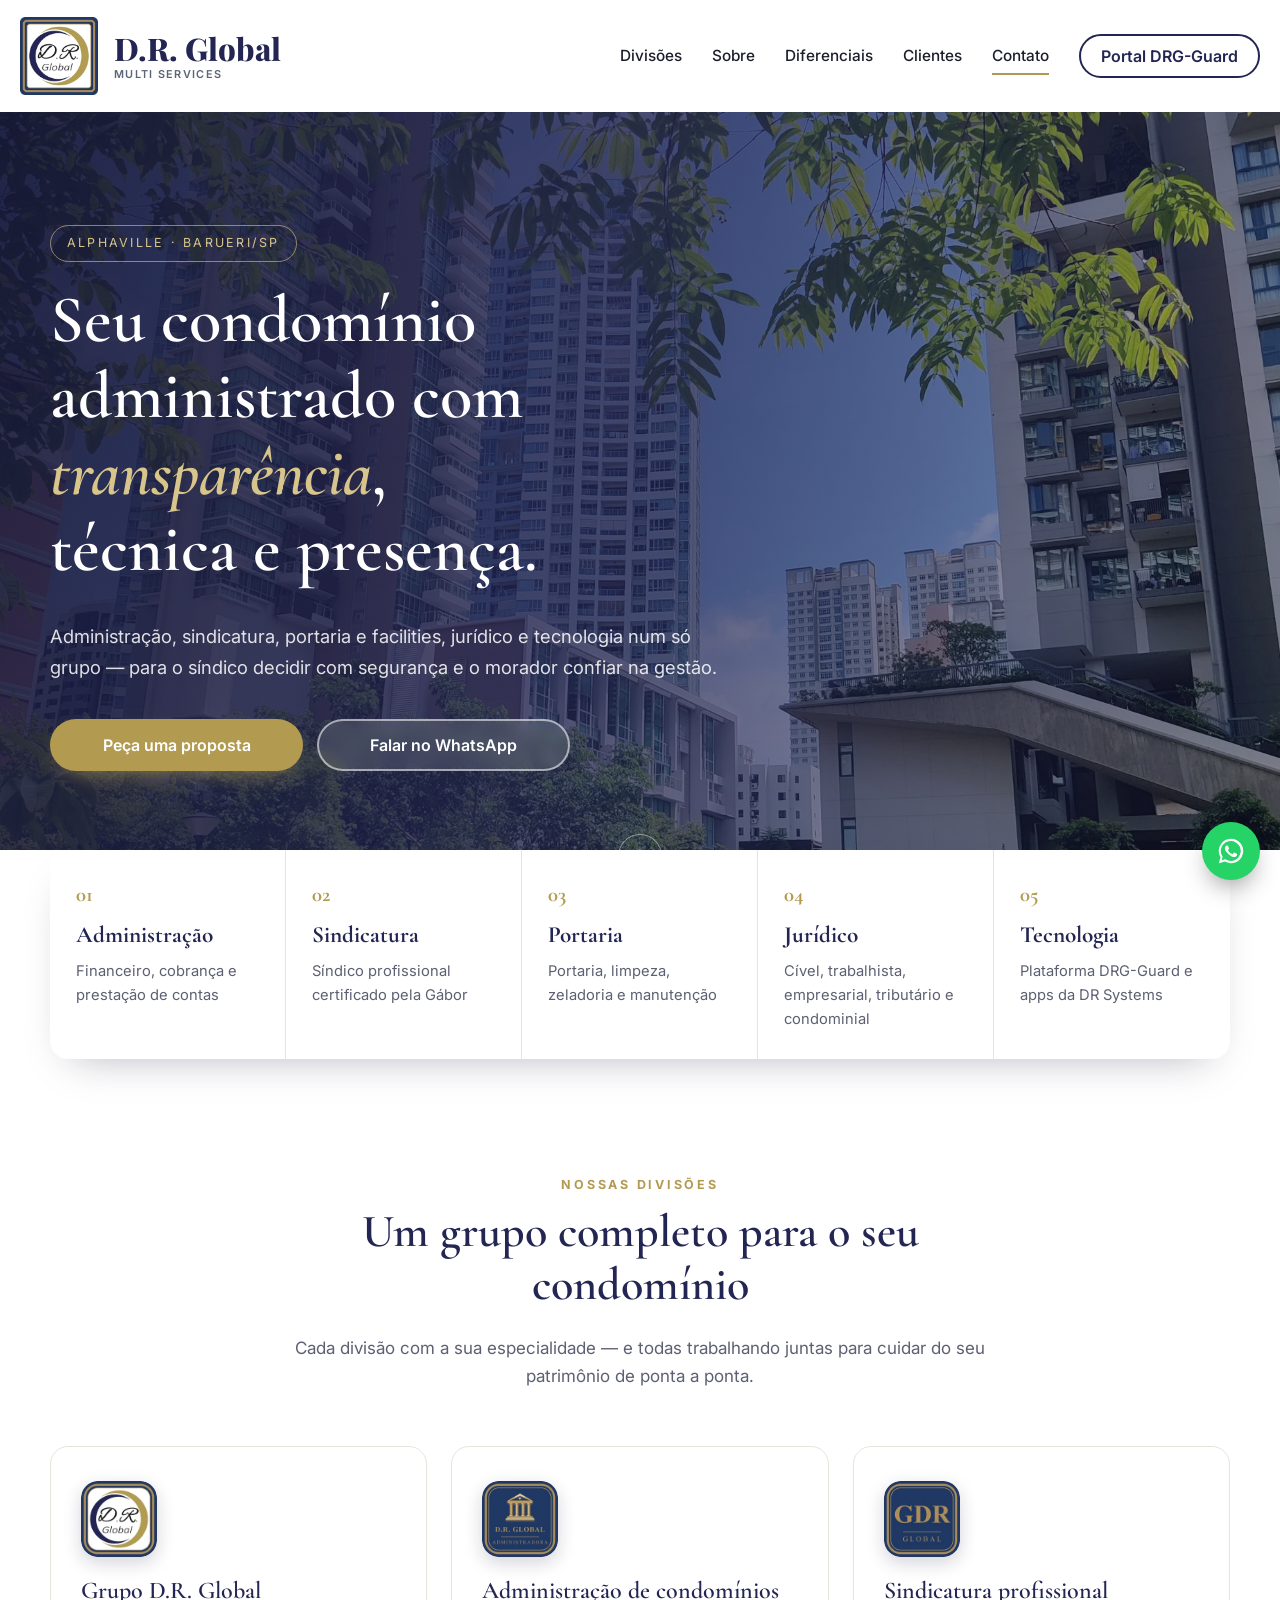
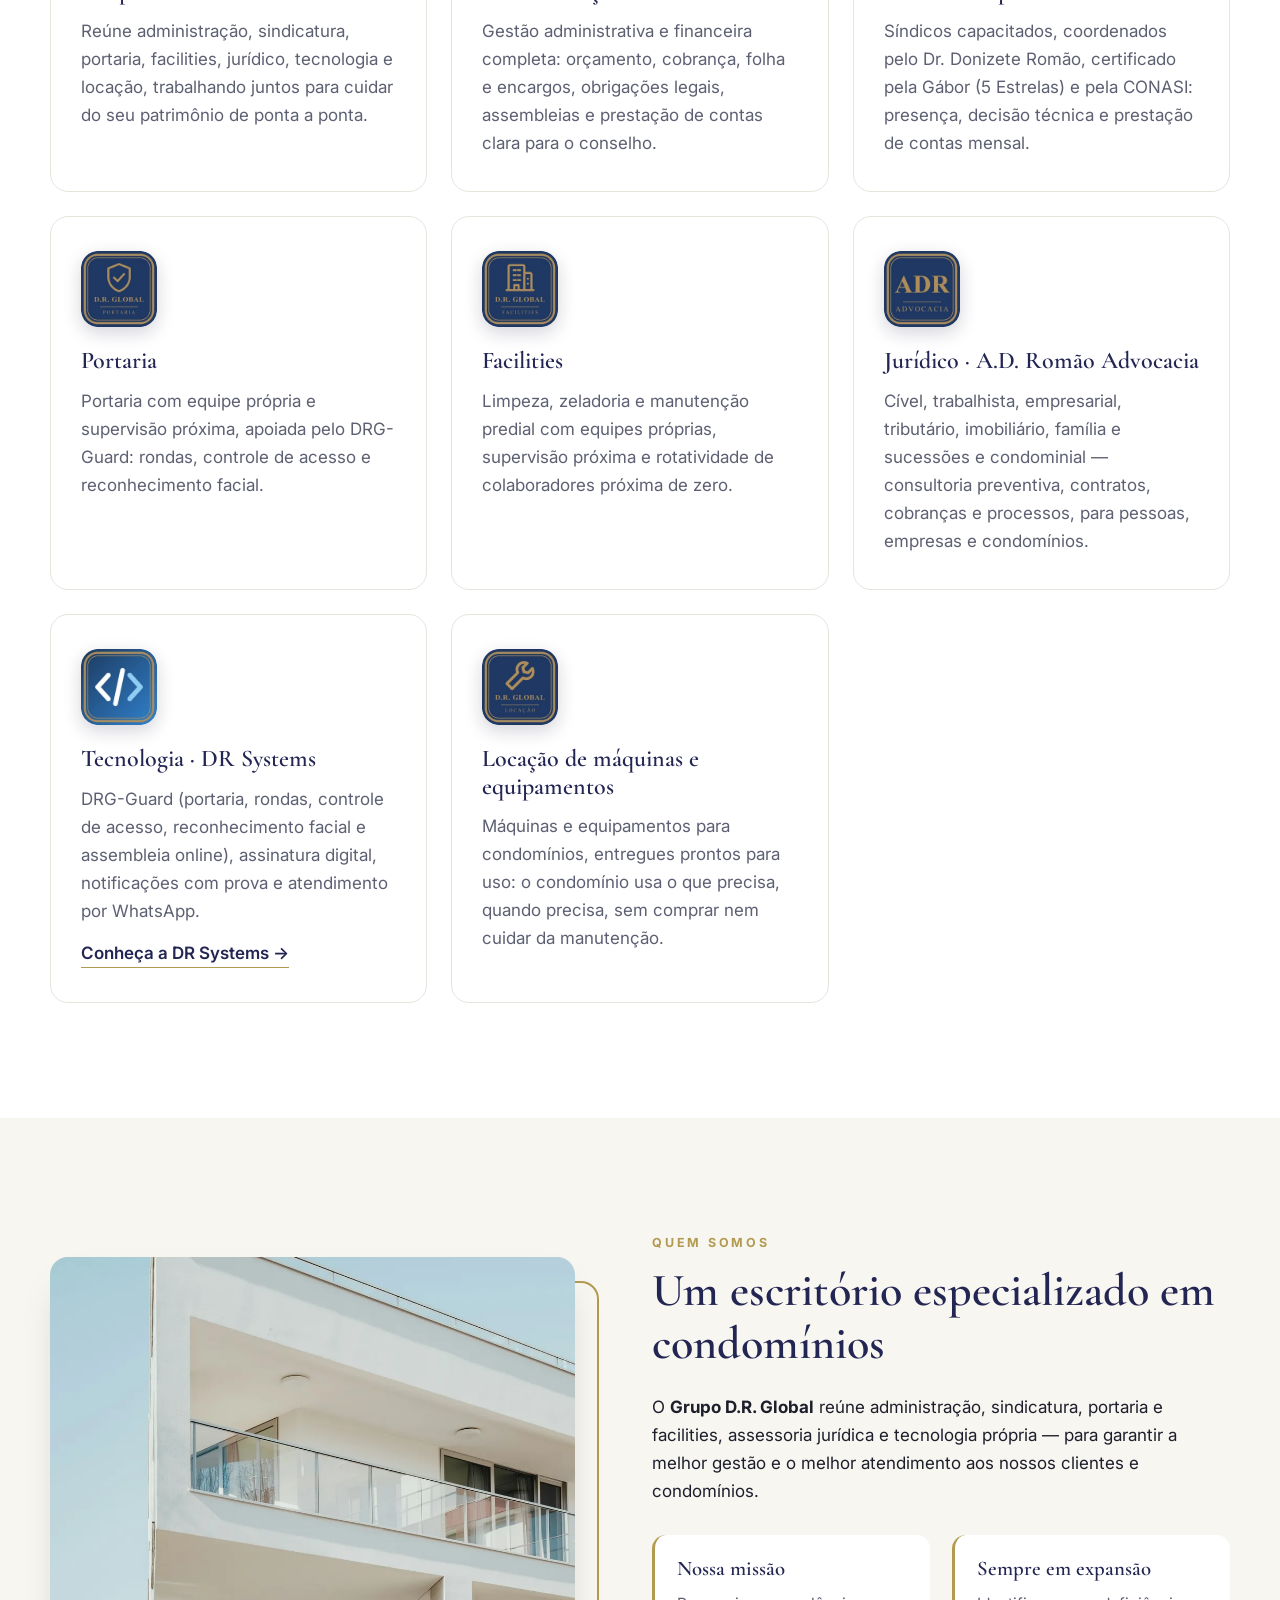
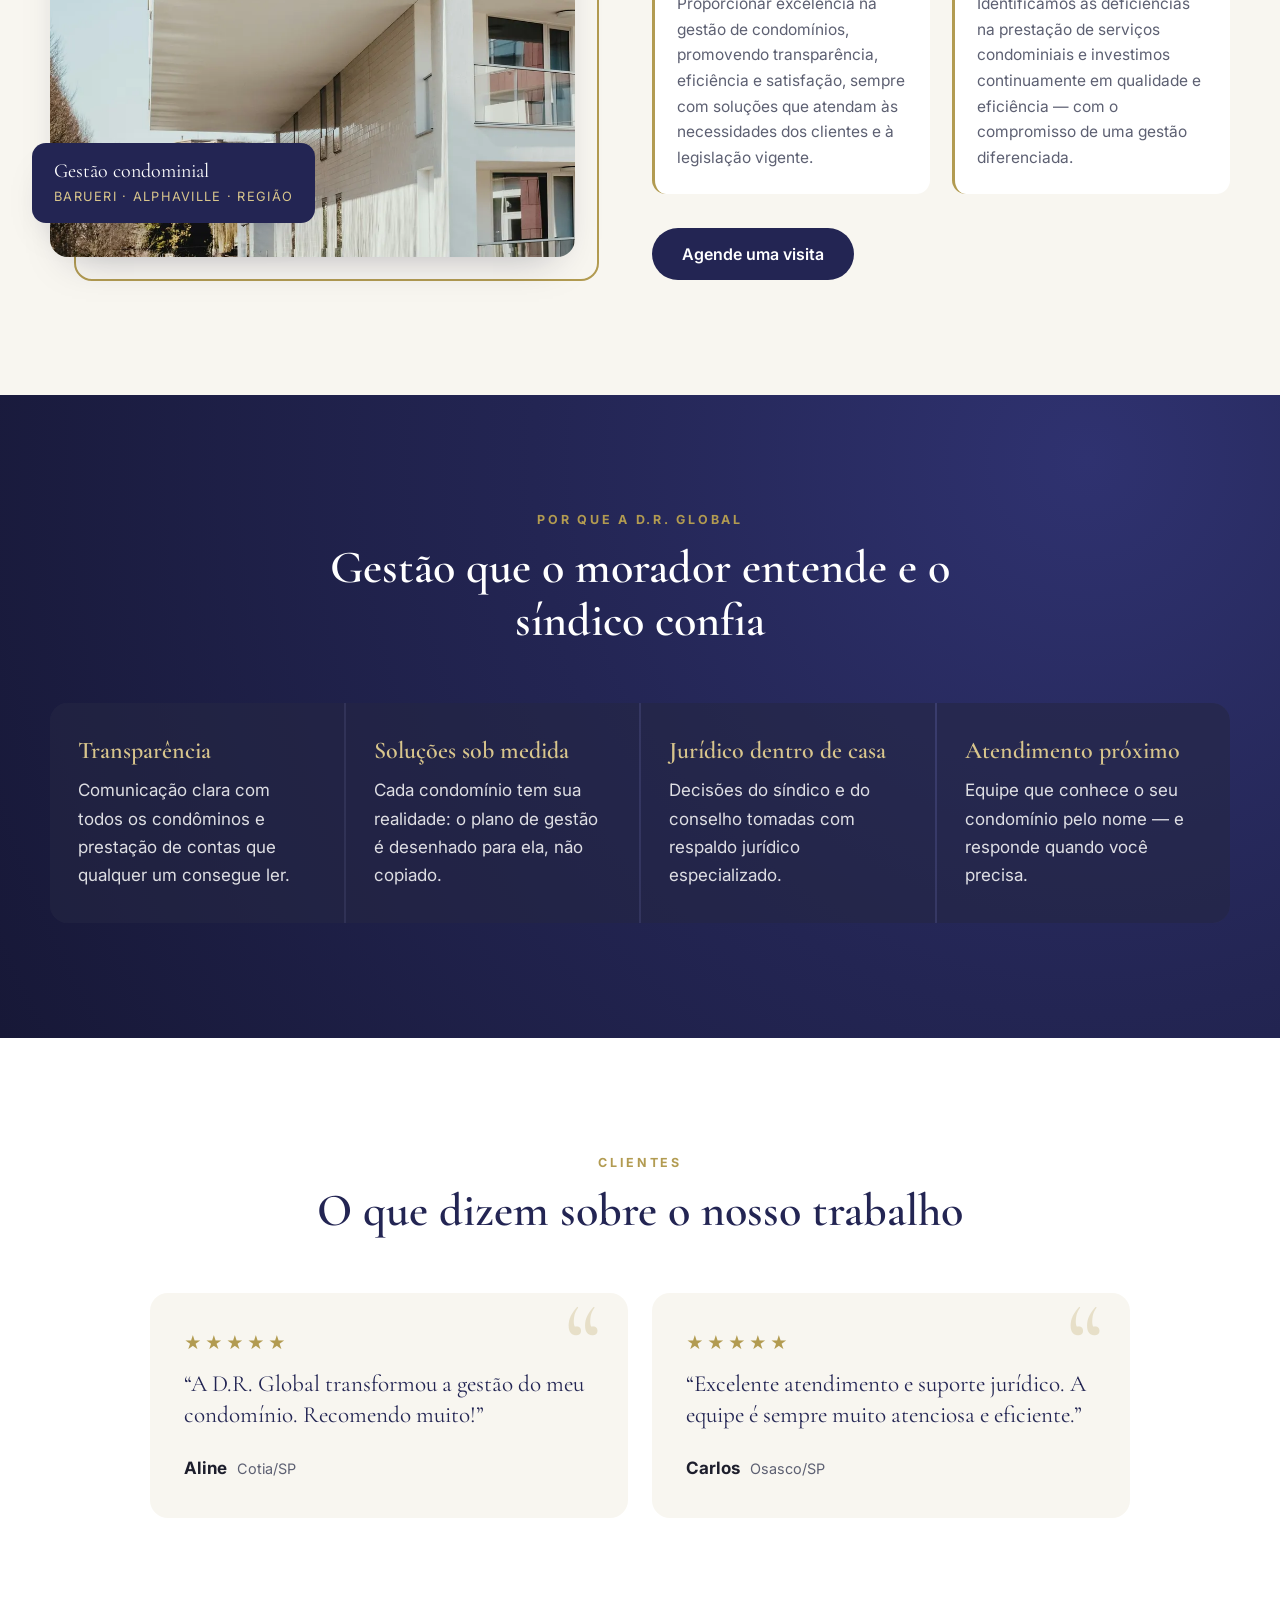
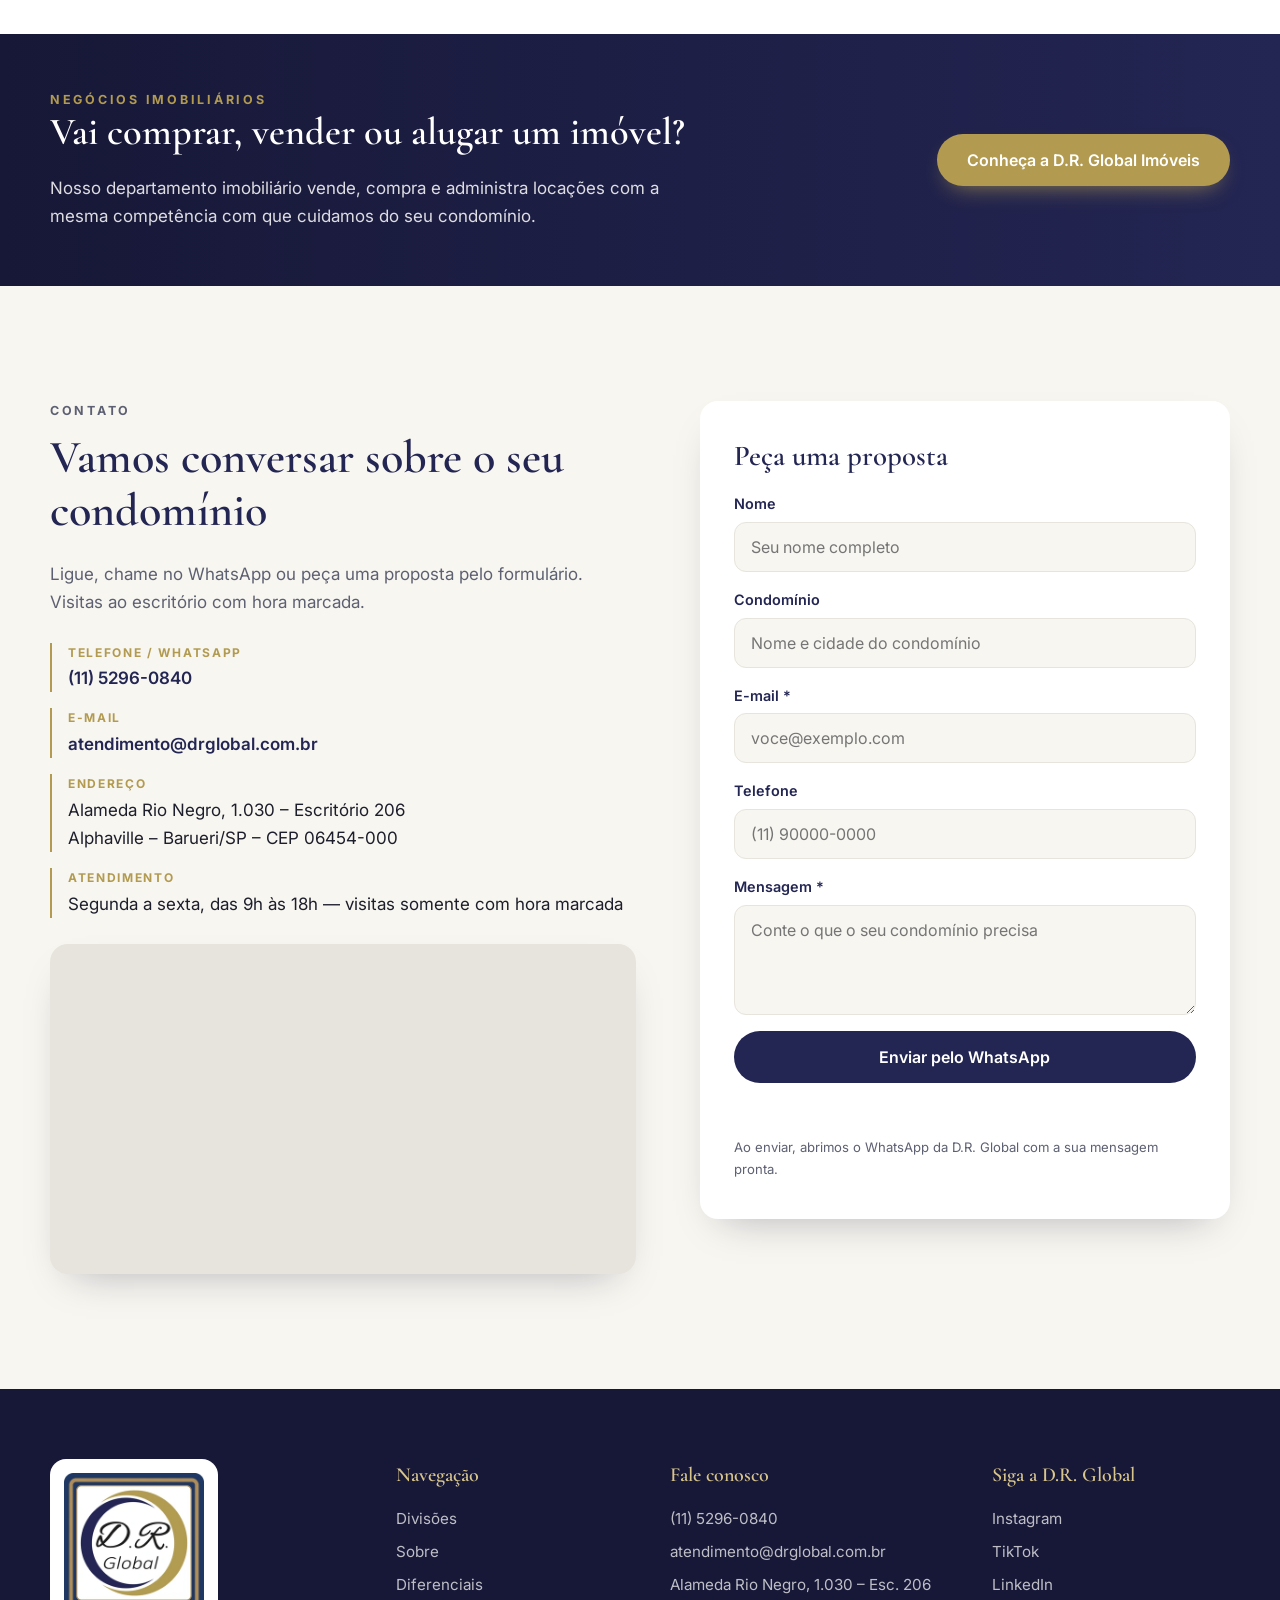
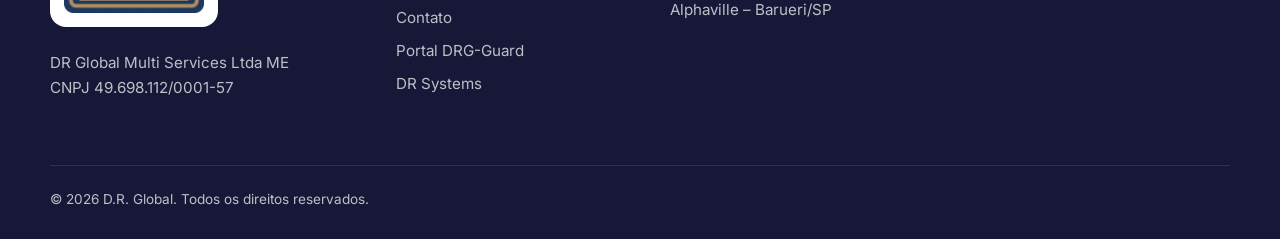
<file: index.html>
<!DOCTYPE html>
<html lang="pt-BR">
<head>
<meta charset="utf-8">
<meta name="viewport" content="width=device-width, initial-scale=1">
<title>D.R. Global — Gestão de Condomínios em Alphaville, Barueri/SP</title>
<meta name="description" content="Grupo D.R. Global: administração de condomínios, sindicatura profissional, portaria e facilities, assessoria jurídica e tecnologia DR Systems. Alphaville, Barueri/SP.">
<link rel="canonical" href="https://drglobal.com.br/">
<meta property="og:type" content="website">
<meta property="og:title" content="D.R. Global — Gestão de Condomínios">
<meta property="og:description" content="Administração de condomínios, sindicatura, portaria e facilities, jurídico e tecnologia. Alphaville, Barueri/SP.">
<meta property="og:url" content="https://drglobal.com.br/">
<meta property="og:image" content="https://drglobal.com.br/img/og-capa.jpg">
<meta name="theme-color" content="#232553">
<link rel="icon" type="image/png" href="img/favicon.png">
<link rel="apple-touch-icon" href="img/apple-touch-icon.png">
<link rel="preconnect" href="https://fonts.googleapis.com">
<link rel="preconnect" href="https://fonts.gstatic.com" crossorigin>
<link href="https://fonts.googleapis.com/css2?family=Cormorant+Garamond:wght@500;600;700&family=Playfair+Display:wght@800&family=Inter:wght@400;500;600;700&display=swap" rel="stylesheet">
<link rel="preload" as="image" href="img/fotos/hero-condominio.webp">
<link rel="stylesheet" href="styles.css?v=5">
<script type="application/ld+json">
{"@context":"https://schema.org","@type":"LocalBusiness","name":"D.R. Global Multi Services","legalName":"DR Global Multi Services Ltda ME","taxID":"49.698.112/0001-57","url":"https://drglobal.com.br/","logo":"https://drglobal.com.br/img/logo-completo.webp","image":"https://drglobal.com.br/img/og-capa.jpg","telephone":"+55-11-5296-0840","email":"atendimento@drglobal.com.br","address":{"@type":"PostalAddress","streetAddress":"Alameda Rio Negro, 1.030 – Escritório 206","addressLocality":"Barueri","addressRegion":"SP","postalCode":"06454-000","addressCountry":"BR"},"openingHours":"Mo-Fr 09:00-18:00","sameAs":["https://www.instagram.com/drglobal_condominios","https://www.tiktok.com/@donizete_romao","http://linkedin.com/in/donizete-rom%C3%A3o-76929282"]}
</script>
</head>
<body>

<!-- ============ TOPO (fundo branco: a logo só vai sobre branco) ============ -->
<header class="topo" id="topo">
  <div class="topo__barra">
    <a href="#inicio" class="topo__marca" aria-label="D.R. Global — início">
      <img src="img/logo-marca.webp" srcset="img/logo-marca.webp 1x, img/logo-marca-2x.webp 2x" width="78" height="78" alt="D.R. Global">
      <span class="topo__nome"><strong>D.R. Global</strong><small>Multi Services</small></span>
    </a>
    <nav class="topo__menu" id="menu" aria-label="Menu principal">
      <a href="#servicos">Divisões</a>
      <a href="#sobre">Sobre</a>
      <a href="#diferenciais">Diferenciais</a>
      <a href="#depoimentos">Clientes</a>
      <a href="#contato">Contato</a>
      <a href="https://app.drsystems.dev.br/" class="btn btn--contorno topo__entrar" target="_blank" rel="noopener">Portal DRG-Guard</a>
    </nav>
    <button class="topo__burger" id="burger" aria-label="Abrir menu" aria-controls="menu" aria-expanded="false"><span></span><span></span><span></span></button>
  </div>
</header>

<main>
<!-- ============ HERO ============ -->
<section class="hero" id="inicio">
  <div class="hero__fundo" role="img" aria-label="Condomínio residencial com áreas verdes"></div>
  <div class="hero__conteudo container">
    <p class="selo">Alphaville · Barueri/SP</p>
    <h1>Seu condomínio administrado com <em>transparência</em>, técnica e presença.</h1>
    <p class="hero__sub">Administração, sindicatura, portaria e facilities, jurídico e tecnologia num só grupo — para o síndico decidir com segurança e o morador confiar na gestão.</p>
    <div class="botoes">
      <a href="#contato" class="btn btn--ouro">Peça uma proposta</a>
      <a href="https://wa.me/551152960840?text=Ol%C3%A1!%20Vim%20pelo%20site%20e%20gostaria%20de%20falar%20sobre%20o%20meu%20condom%C3%ADnio." class="btn btn--vidro" target="_blank" rel="noopener">Falar no WhatsApp</a>
    </div>
  </div>
  <a href="#servicos" class="hero__descer" aria-label="Ver serviços">↓</a>
</section>

<!-- ============ FAIXA DE PILARES ============ -->
<section class="pilares">
  <div class="container pilares__grade">
    <div><span>01</span><strong>Administração</strong><small>Financeiro, cobrança e prestação de contas</small></div>
    <div><span>02</span><strong>Sindicatura</strong><small>Síndico profissional certificado pela Gábor</small></div>
    <div><span>03</span><strong>Portaria</strong><small>Portaria, limpeza, zeladoria e manutenção</small></div>
    <div><span>04</span><strong>Jurídico</strong><small>Cível, trabalhista, empresarial, tributário e condominial</small></div>
    <div><span>05</span><strong>Tecnologia</strong><small>Plataforma DRG-Guard e apps da DR Systems</small></div>
  </div>
</section>

<!-- ============ SERVIÇOS ============ -->
<section class="secao" id="servicos">
  <div class="container">
    <header class="secao__titulo">
      <p class="sobretitulo">Nossas divisões</p>
      <h2>Um grupo completo para o seu condomínio</h2>
      <p>Cada divisão com a sua especialidade — e todas trabalhando juntas para cuidar do seu patrimônio de ponta a ponta.</p>
    </header>
    <div class="cards">
      <article class="card">
        <img class="card__marca" src="img/divisoes/grupo.webp?v=3" width="76" height="76" loading="lazy" alt="Logo Grupo D.R. Global">
        <h3>Grupo D.R. Global</h3>
        <p>Reúne administração, sindicatura, portaria, facilities, jurídico, tecnologia e locação, trabalhando juntos para cuidar do seu patrimônio de ponta a ponta.</p>
      </article>
      <article class="card">
        <img class="card__marca" src="img/divisoes/administradora.webp?v=2" width="76" height="76" loading="lazy" alt="Logo D.R. Global Administradora">
        <h3>Administração de condomínios</h3>
        <p>Gestão administrativa e financeira completa: orçamento, cobrança, folha e encargos, obrigações legais, assembleias e prestação de contas clara para o conselho.</p>
      </article>
      <article class="card">
        <img class="card__marca" src="img/divisoes/sindicatura.webp?v=2" width="76" height="76" loading="lazy" alt="Logo GDR Global — Sindicatura">
        <h3>Sindicatura profissional</h3>
        <p>Síndicos capacitados, coordenados pelo Dr. Donizete Romão, certificado pela Gábor (5 Estrelas) e pela CONASI: presença, decisão técnica e prestação de contas mensal.</p>
      </article>
      <article class="card">
        <img class="card__marca" src="img/divisoes/portaria.webp?v=3" width="76" height="76" loading="lazy" alt="Logo D.R. Global — Portaria">
        <h3>Portaria</h3>
        <p>Portaria com equipe própria e supervisão próxima, apoiada pelo DRG-Guard: rondas, controle de acesso e reconhecimento facial.</p>
      </article>
      <article class="card">
        <img class="card__marca" src="img/divisoes/facilities.webp?v=3" width="76" height="76" loading="lazy" alt="Logo D.R. Global — Facilities">
        <h3>Facilities</h3>
        <p>Limpeza, zeladoria e manutenção predial com equipes próprias, supervisão próxima e rotatividade de colaboradores próxima de zero.</p>
      </article>
      <article class="card">
        <img class="card__marca" src="img/divisoes/juridico.webp?v=2" width="76" height="76" loading="lazy" alt="Logo ADR Advocacia">
        <h3>Jurídico · A.D. Romão Advocacia</h3>
        <p>Cível, trabalhista, empresarial, tributário, imobiliário, família e sucessões e condominial — consultoria preventiva, contratos, cobranças e processos, para pessoas, empresas e condomínios.</p>
      </article>
      <article class="card">
        <img class="card__marca" src="img/divisoes/drsystems.webp?v=2" width="76" height="76" loading="lazy" alt="Logo DR Systems">
        <h3>Tecnologia · DR Systems</h3>
        <p>DRG-Guard (portaria, rondas, controle de acesso, reconhecimento facial e assembleia online), assinatura digital, notificações com prova e atendimento por WhatsApp.</p>
        <a class="card__link" href="https://drsystems.dev.br" target="_blank" rel="noopener">Conheça a DR Systems →</a>
      </article>
      <article class="card">
        <img class="card__marca" src="img/divisoes/locacao.webp?v=2" width="76" height="76" loading="lazy" alt="Logo D.R. Global — Locação">
        <h3>Locação de máquinas e equipamentos</h3>
        <p>Máquinas e equipamentos para condomínios, entregues prontos para uso: o condomínio usa o que precisa, quando precisa, sem comprar nem cuidar da manutenção.</p>
      </article>
    </div>
  </div>
</section>

<!-- ============ SOBRE ============ -->
<section class="secao secao--clara" id="sobre">
  <div class="container dupla">
    <figure class="dupla__foto">
      <img src="img/fotos/fachada.webp" width="1000" height="1200" loading="lazy" alt="Fachada de edifício residencial moderno">
      <figcaption>Gestão condominial<br><small>Barueri · Alphaville · região</small></figcaption>
    </figure>
    <div class="dupla__texto">
      <p class="sobretitulo">Quem somos</p>
      <h2>Um escritório especializado em condomínios</h2>
      <p>O <strong>Grupo D.R. Global</strong> reúne administração, sindicatura, portaria e facilities, assessoria jurídica e tecnologia própria — para garantir a melhor gestão e o melhor atendimento aos nossos clientes e condomínios.</p>
      <div class="missao">
        <div>
          <h3>Nossa missão</h3>
          <p>Proporcionar excelência na gestão de condomínios, promovendo transparência, eficiência e satisfação, sempre com soluções que atendam às necessidades dos clientes e à legislação vigente.</p>
        </div>
        <div>
          <h3>Sempre em expansão</h3>
          <p>Identificamos as deficiências na prestação de serviços condominiais e investimos continuamente em qualidade e eficiência — com o compromisso de uma gestão diferenciada.</p>
        </div>
      </div>
      <a href="#contato" class="btn btn--marinho">Agende uma visita</a>
    </div>
  </div>
</section>

<!-- ============ DIFERENCIAIS ============ -->
<section class="secao secao--marinho" id="diferenciais">
  <div class="container">
    <header class="secao__titulo secao__titulo--claro">
      <p class="sobretitulo">Por que a D.R. Global</p>
      <h2>Gestão que o morador entende e o síndico confia</h2>
    </header>
    <div class="diferenciais">
      <div class="diferencial"><h3>Transparência</h3><p>Comunicação clara com todos os condôminos e prestação de contas que qualquer um consegue ler.</p></div>
      <div class="diferencial"><h3>Soluções sob medida</h3><p>Cada condomínio tem sua realidade: o plano de gestão é desenhado para ela, não copiado.</p></div>
      <div class="diferencial"><h3>Jurídico dentro de casa</h3><p>Decisões do síndico e do conselho tomadas com respaldo jurídico especializado.</p></div>
      <div class="diferencial"><h3>Atendimento próximo</h3><p>Equipe que conhece o seu condomínio pelo nome — e responde quando você precisa.</p></div>
    </div>
  </div>
</section>

<!-- ============ DEPOIMENTOS ============ -->
<section class="secao" id="depoimentos">
  <div class="container">
    <header class="secao__titulo">
      <p class="sobretitulo">Clientes</p>
      <h2>O que dizem sobre o nosso trabalho</h2>
    </header>
    <div class="depoimentos">
      <blockquote class="depoimento">
        <div class="estrelas" aria-label="5 de 5 estrelas">★★★★★</div>
        <p>“A D.R. Global transformou a gestão do meu condomínio. Recomendo muito!”</p>
        <footer><strong>Aline</strong><span>Cotia/SP</span></footer>
      </blockquote>
      <blockquote class="depoimento">
        <div class="estrelas" aria-label="5 de 5 estrelas">★★★★★</div>
        <p>“Excelente atendimento e suporte jurídico. A equipe é sempre muito atenciosa e eficiente.”</p>
        <footer><strong>Carlos</strong><span>Osasco/SP</span></footer>
      </blockquote>
    </div>
  </div>
</section>

<!-- ============ IMOBILIÁRIA ============ -->
<section class="faixa-imob">
  <div class="container faixa-imob__grade">
    <div>
      <p class="sobretitulo">Negócios imobiliários</p>
      <h2>Vai comprar, vender ou alugar um imóvel?</h2>
      <p>Nosso departamento imobiliário vende, compra e administra locações com a mesma competência com que cuidamos do seu condomínio.</p>
    </div>
    <a href="https://www.drglobalimoveis.com.br" class="btn btn--ouro" target="_blank" rel="noopener">Conheça a D.R. Global Imóveis</a>
  </div>
</section>

<!-- ============ CONTATO ============ -->
<section class="secao secao--clara" id="contato">
  <div class="container contato">
    <div class="contato__info">
      <p class="sobretitulo">Contato</p>
      <h2>Vamos conversar sobre o seu condomínio</h2>
      <p>Ligue, chame no WhatsApp ou peça uma proposta pelo formulário. Visitas ao escritório com hora marcada.</p>
      <ul class="contato__lista">
        <li><span>Telefone / WhatsApp</span><a href="tel:+551152960840">(11) 5296-0840</a></li>
        <li><span>E-mail</span><a href="mailto:atendimento@drglobal.com.br">atendimento@drglobal.com.br</a></li>
        <li><span>Endereço</span>Alameda Rio Negro, 1.030 – Escritório 206<br>Alphaville – Barueri/SP – CEP 06454-000</li>
        <li><span>Atendimento</span>Segunda a sexta, das 9h às 18h — visitas somente com hora marcada</li>
      </ul>
      <div class="mapa">
        <iframe title="Mapa: Alameda Rio Negro, 1030 — Alphaville, Barueri/SP" loading="lazy" referrerpolicy="no-referrer-when-downgrade"
          src="https://www.google.com/maps?q=Alameda%20Rio%20Negro%2C%201030%2C%20Alphaville%2C%20Barueri%20-%20SP%2C%2006454-000&output=embed"></iframe>
      </div>
    </div>
    <form class="form" id="form-contato" novalidate>
      <h3>Peça uma proposta</h3>
      <label>Nome<input name="nome" type="text" autocomplete="name" placeholder="Seu nome completo"></label>
      <label>Condomínio<input name="condominio" type="text" placeholder="Nome e cidade do condomínio"></label>
      <label>E-mail *<input name="email" type="email" autocomplete="email" placeholder="voce@exemplo.com" required></label>
      <label>Telefone<input name="telefone" type="tel" autocomplete="tel" placeholder="(11) 90000-0000"></label>
      <label>Mensagem *<textarea name="mensagem" rows="4" placeholder="Conte o que o seu condomínio precisa" required></textarea></label>
      <button type="submit" class="btn btn--marinho btn--cheio">Enviar pelo WhatsApp</button>
      <p class="form__aviso" role="status" aria-live="polite"></p>
      <p class="form__nota">Ao enviar, abrimos o WhatsApp da D.R. Global com a sua mensagem pronta.</p>
    </form>
  </div>
</section>
</main>

<!-- ============ RODAPÉ ============ -->
<footer class="rodape">
  <div class="container rodape__grade">
    <div class="rodape__marca">
      <div class="rodape__logo"><img src="img/logo-completo.webp" width="140" height="140" loading="lazy" alt="D.R. Global"></div>
      <p>DR Global Multi Services Ltda ME<br>CNPJ 49.698.112/0001-57</p>
    </div>
    <div>
      <h4>Navegação</h4>
      <a href="#servicos">Divisões</a><a href="#sobre">Sobre</a><a href="#diferenciais">Diferenciais</a><a href="#contato">Contato</a>
      <a href="https://app.drsystems.dev.br/" target="_blank" rel="noopener">Portal DRG-Guard</a>
      <a href="https://drsystems.dev.br" target="_blank" rel="noopener">DR Systems</a>
    </div>
    <div>
      <h4>Fale conosco</h4>
      <a href="tel:+551152960840">(11) 5296-0840</a>
      <a href="mailto:atendimento@drglobal.com.br">atendimento@drglobal.com.br</a>
      <span>Alameda Rio Negro, 1.030 – Esc. 206<br>Alphaville – Barueri/SP</span>
    </div>
    <div>
      <h4>Siga a D.R. Global</h4>
      <a href="https://www.instagram.com/drglobal_condominios" target="_blank" rel="noopener">Instagram</a>
      <a href="https://www.tiktok.com/@donizete_romao" target="_blank" rel="noopener">TikTok</a>
      <a href="http://linkedin.com/in/donizete-rom%C3%A3o-76929282" target="_blank" rel="noopener">LinkedIn</a>
    </div>
  </div>
  <div class="rodape__base container">© <span id="ano">2026</span> D.R. Global. Todos os direitos reservados.</div>
</footer>

<a class="whats-flutuante" href="https://wa.me/551152960840?text=Ol%C3%A1!%20Vim%20pelo%20site." target="_blank" rel="noopener" aria-label="Falar no WhatsApp">
  <svg viewBox="0 0 32 32" aria-hidden="true"><path fill="currentColor" d="M16 3a13 13 0 00-11.2 19.6L3 29l6.6-1.7A13 13 0 1016 3zm0 23.6c-2 0-3.9-.5-5.6-1.5l-.4-.2-3.9 1 1-3.8-.3-.4A10.6 10.6 0 1116 26.6zm5.8-7.9c-.3-.2-1.9-.9-2.2-1s-.5-.2-.7.2-.8 1-1 1.2-.4.2-.7.1a8.7 8.7 0 01-4.3-3.8c-.3-.6.3-.5.9-1.7.1-.2 0-.4 0-.6l-1-2.4c-.3-.6-.5-.5-.7-.5h-.6a1.2 1.2 0 00-.9.4 3.6 3.6 0 00-1.1 2.7 6.3 6.3 0 001.3 3.3 14.4 14.4 0 005.5 4.9c2 .9 2.8 1 3.9.8a3.3 3.3 0 002.1-1.5 2.7 2.7 0 00.2-1.5c-.1-.1-.3-.2-.6-.3z"/></svg>
</a>

<script src="site.js?v=1"></script>
</body>
</html>
</file>
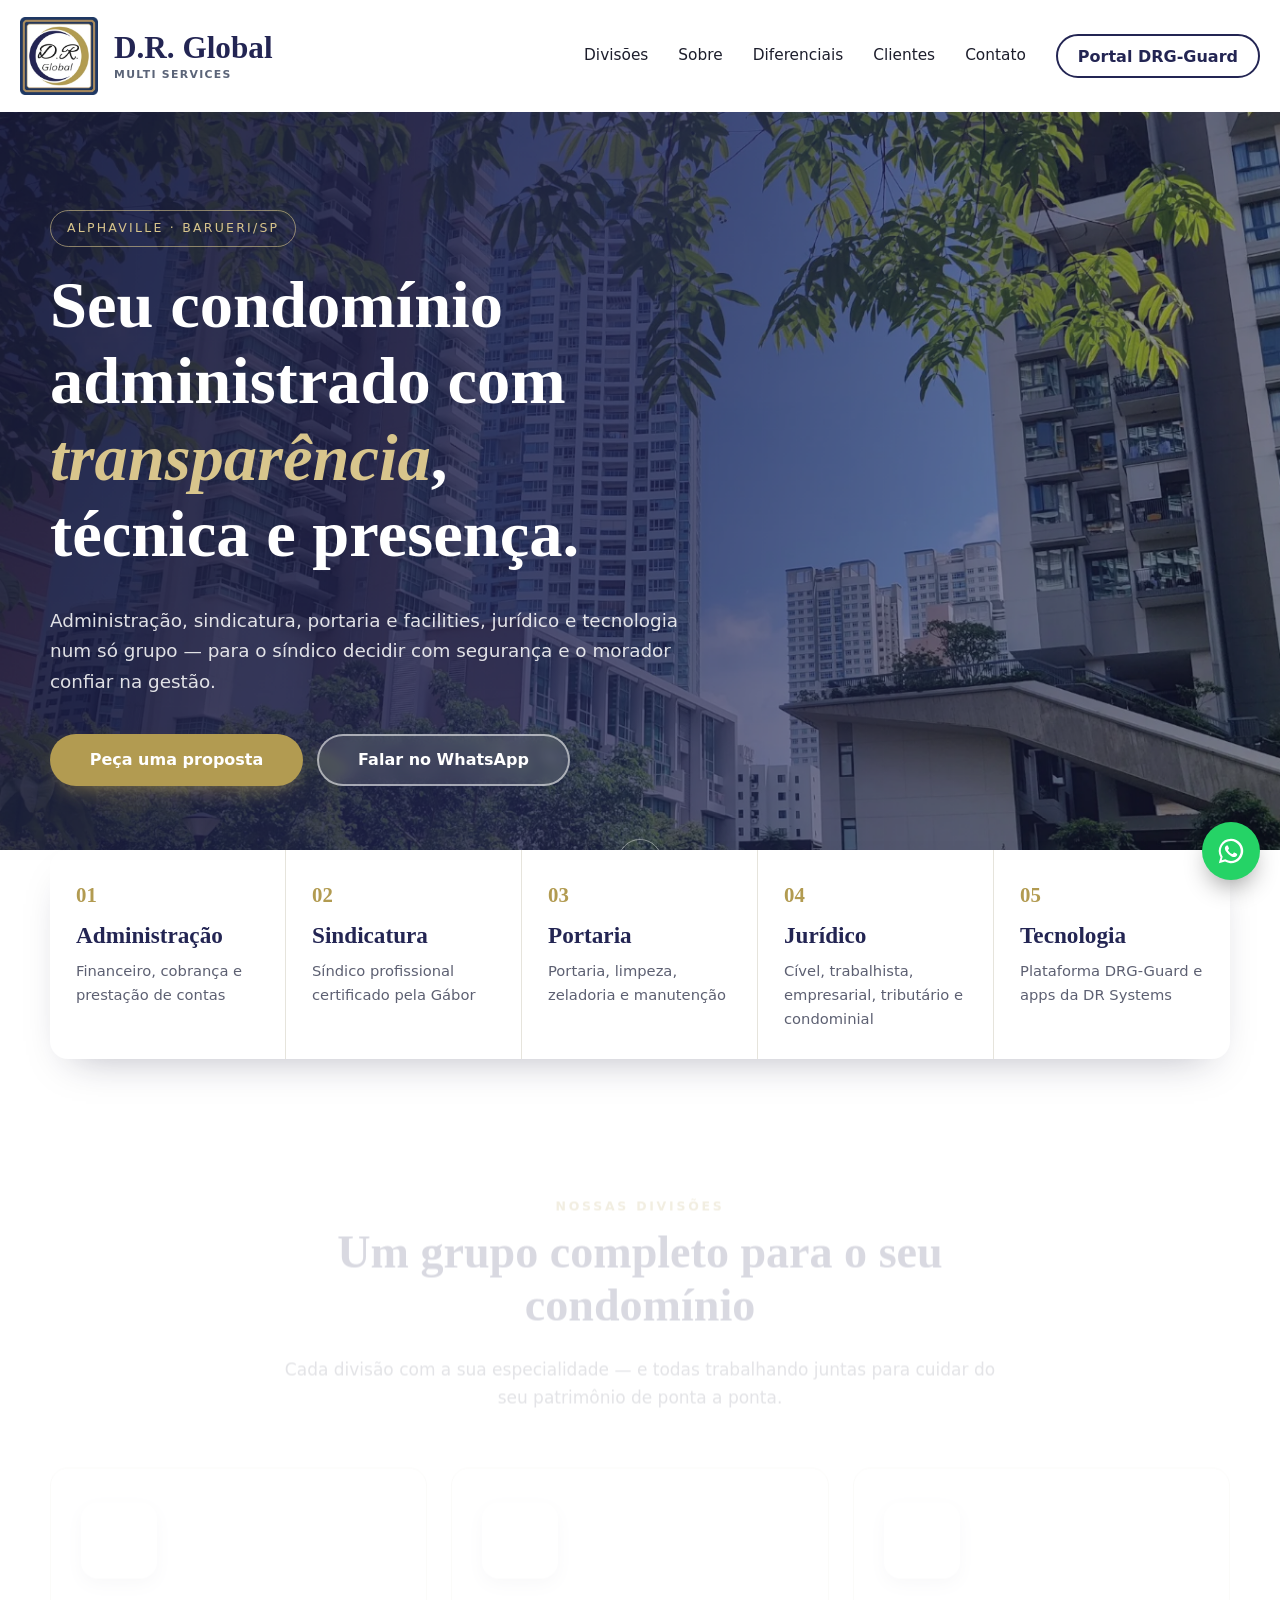
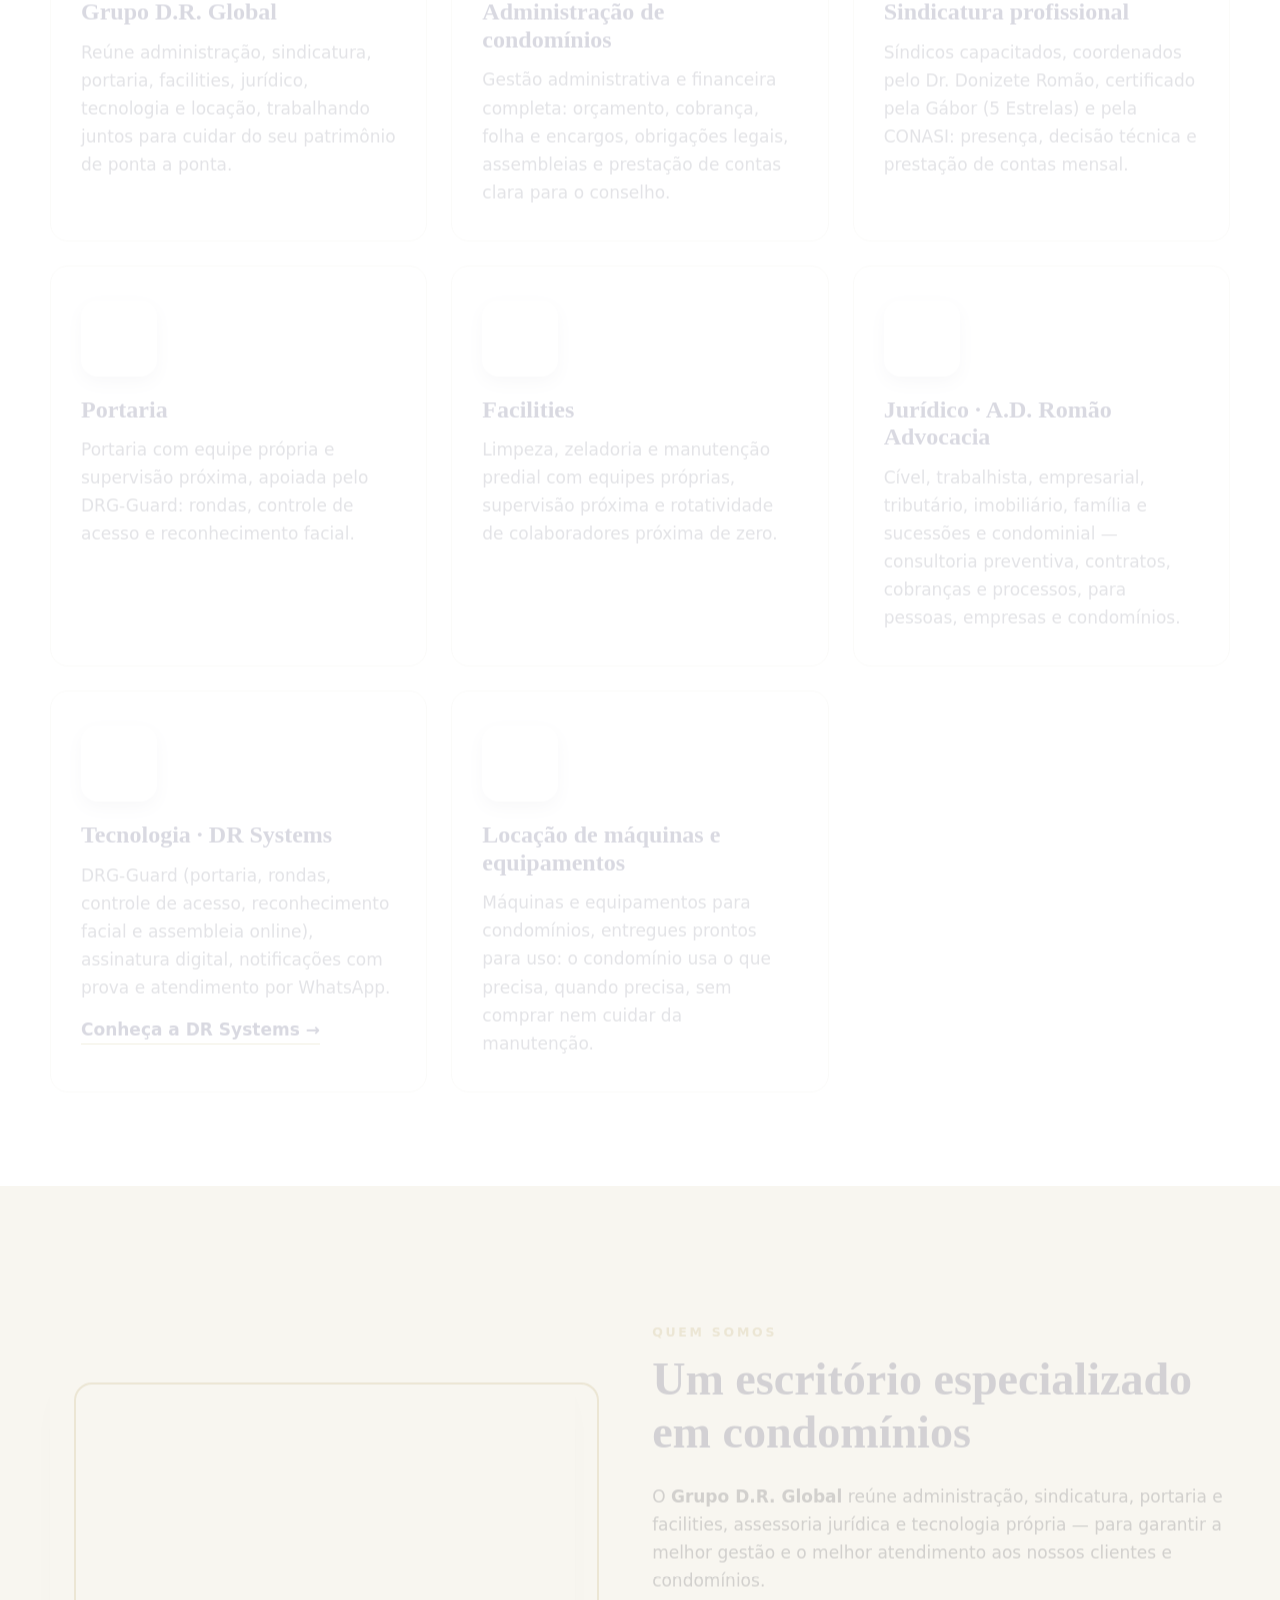
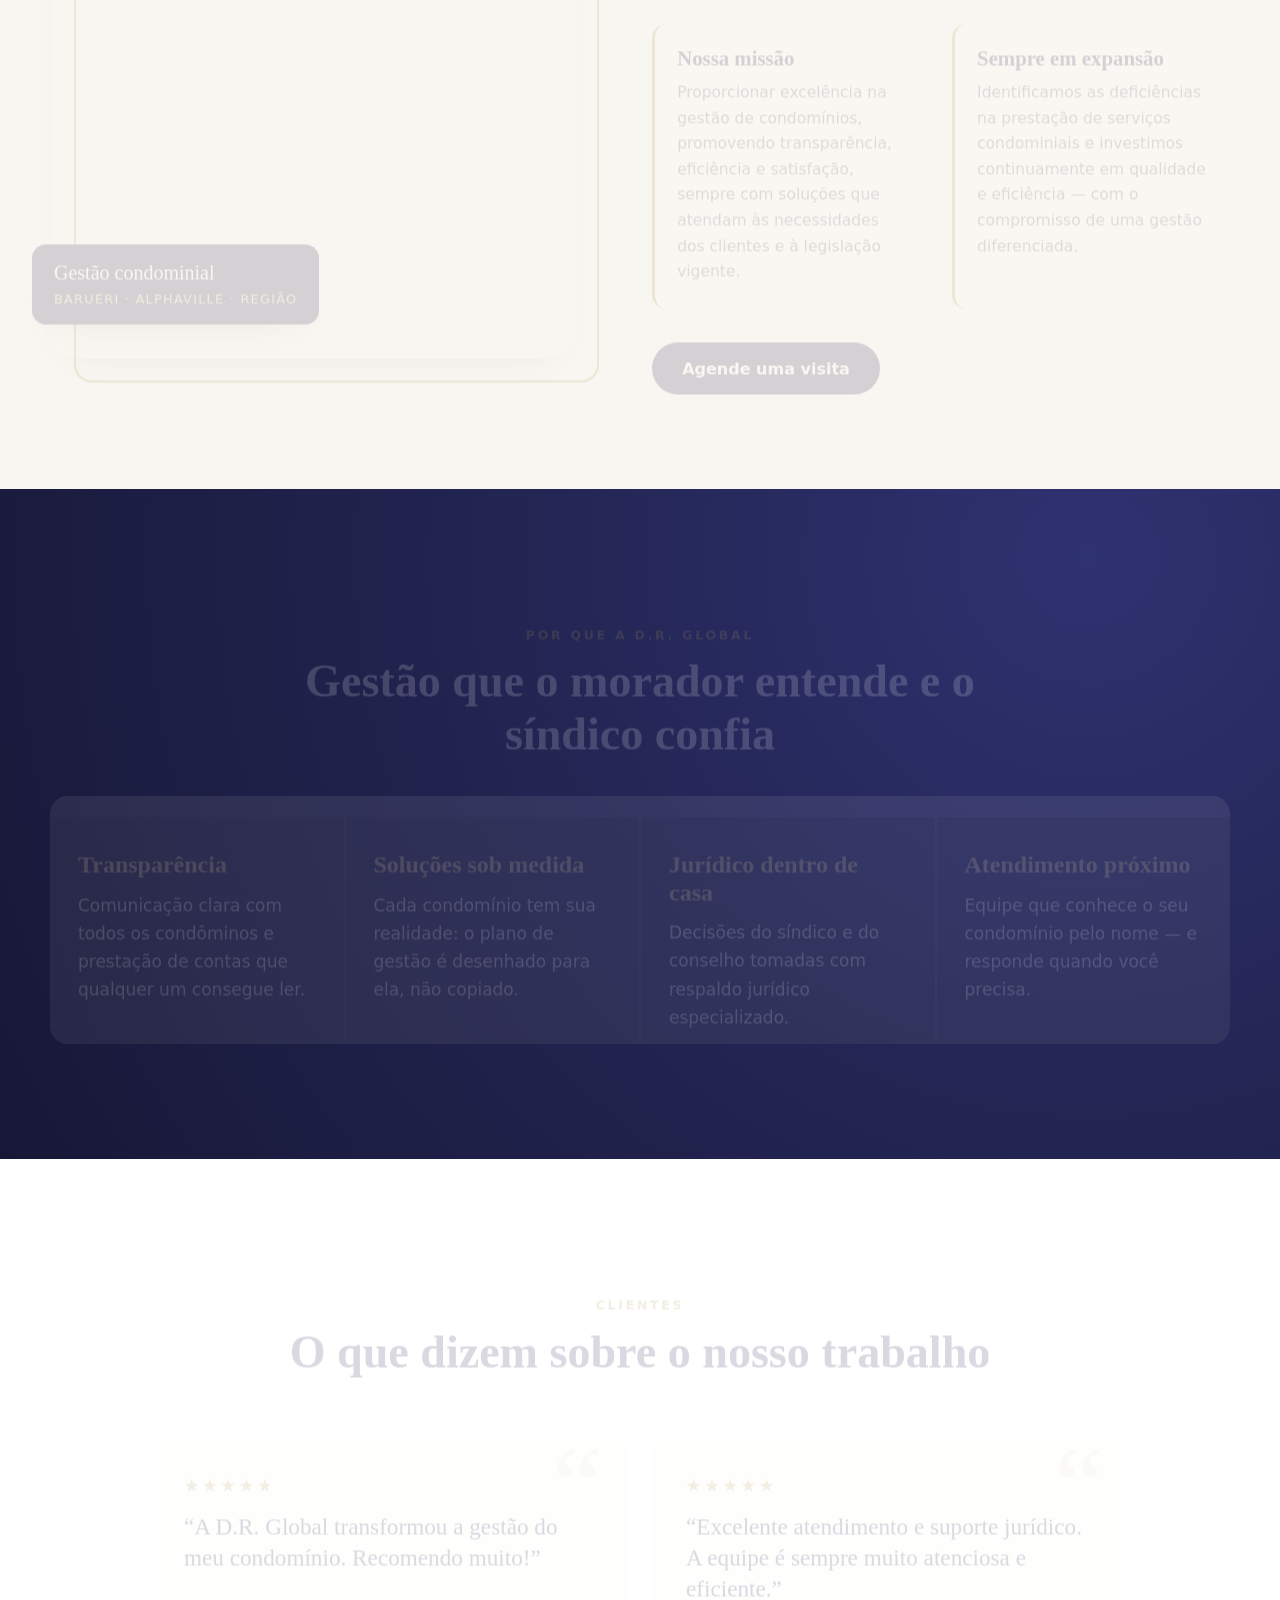
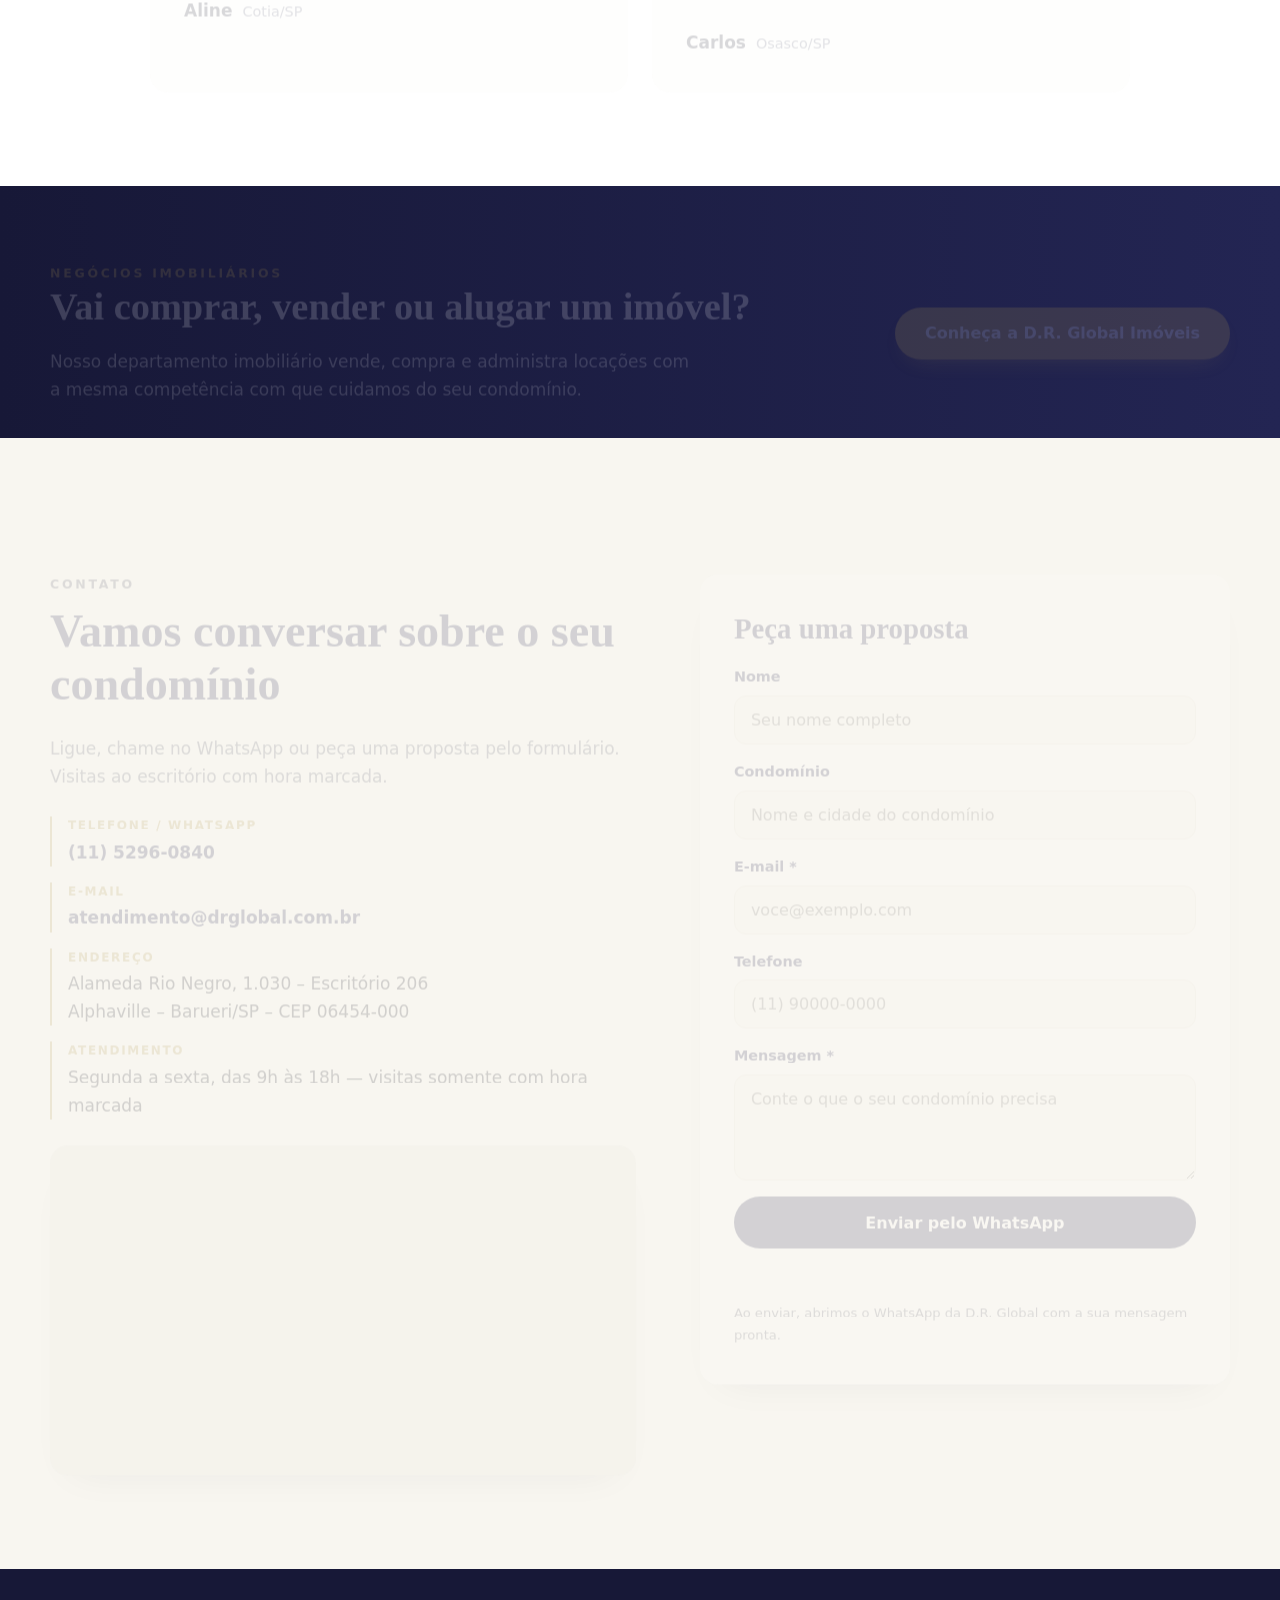
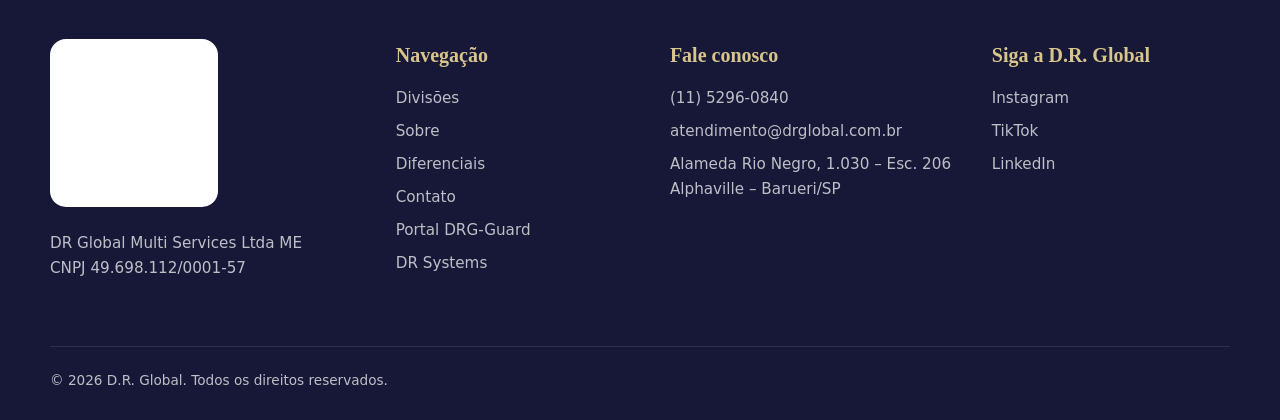
<file: blog-list/index.html>
<!DOCTYPE html><html lang="pt-BR"><head><meta charset="utf-8"><title>D.R. Global</title><link rel="canonical" href="https://drglobal.com.br/#inicio"><meta http-equiv="refresh" content="0; url=/#inicio"></head><body><a href="/#inicio">D.R. Global — continuar</a></body></html>
</file>
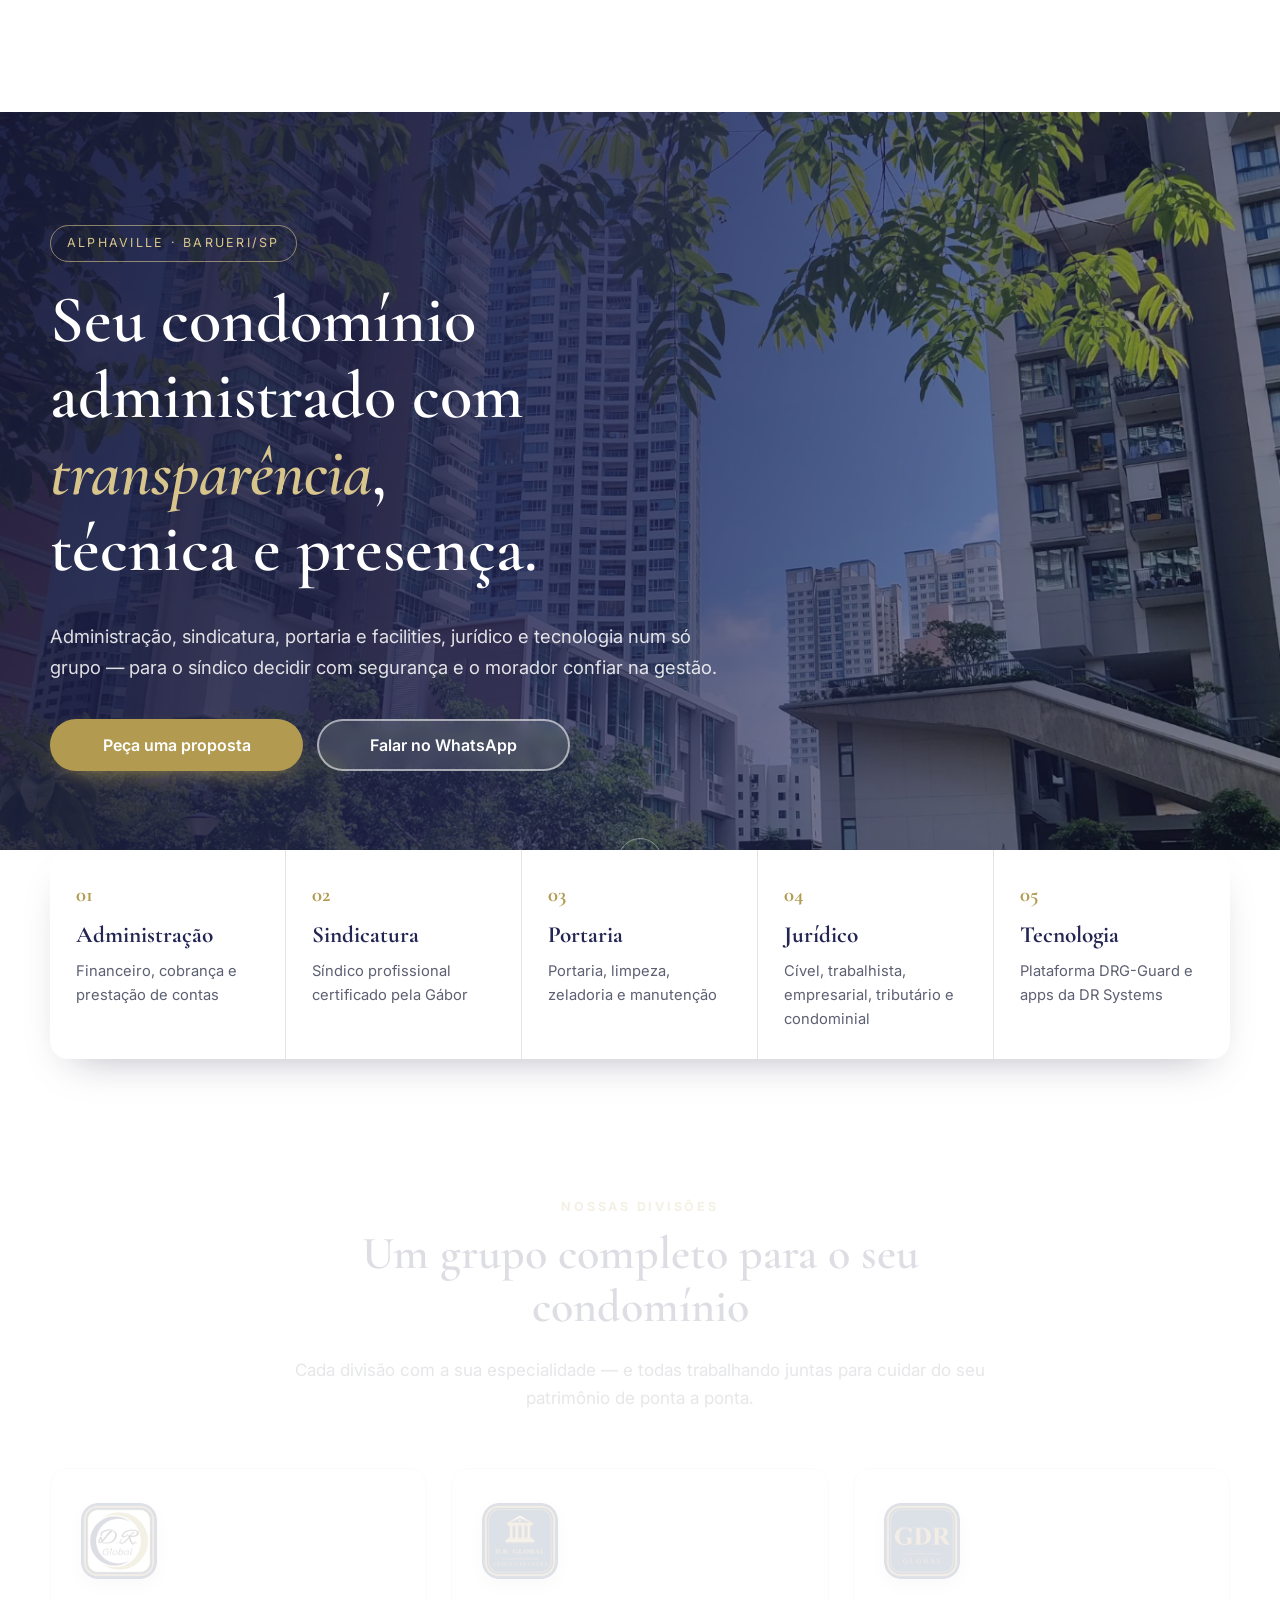
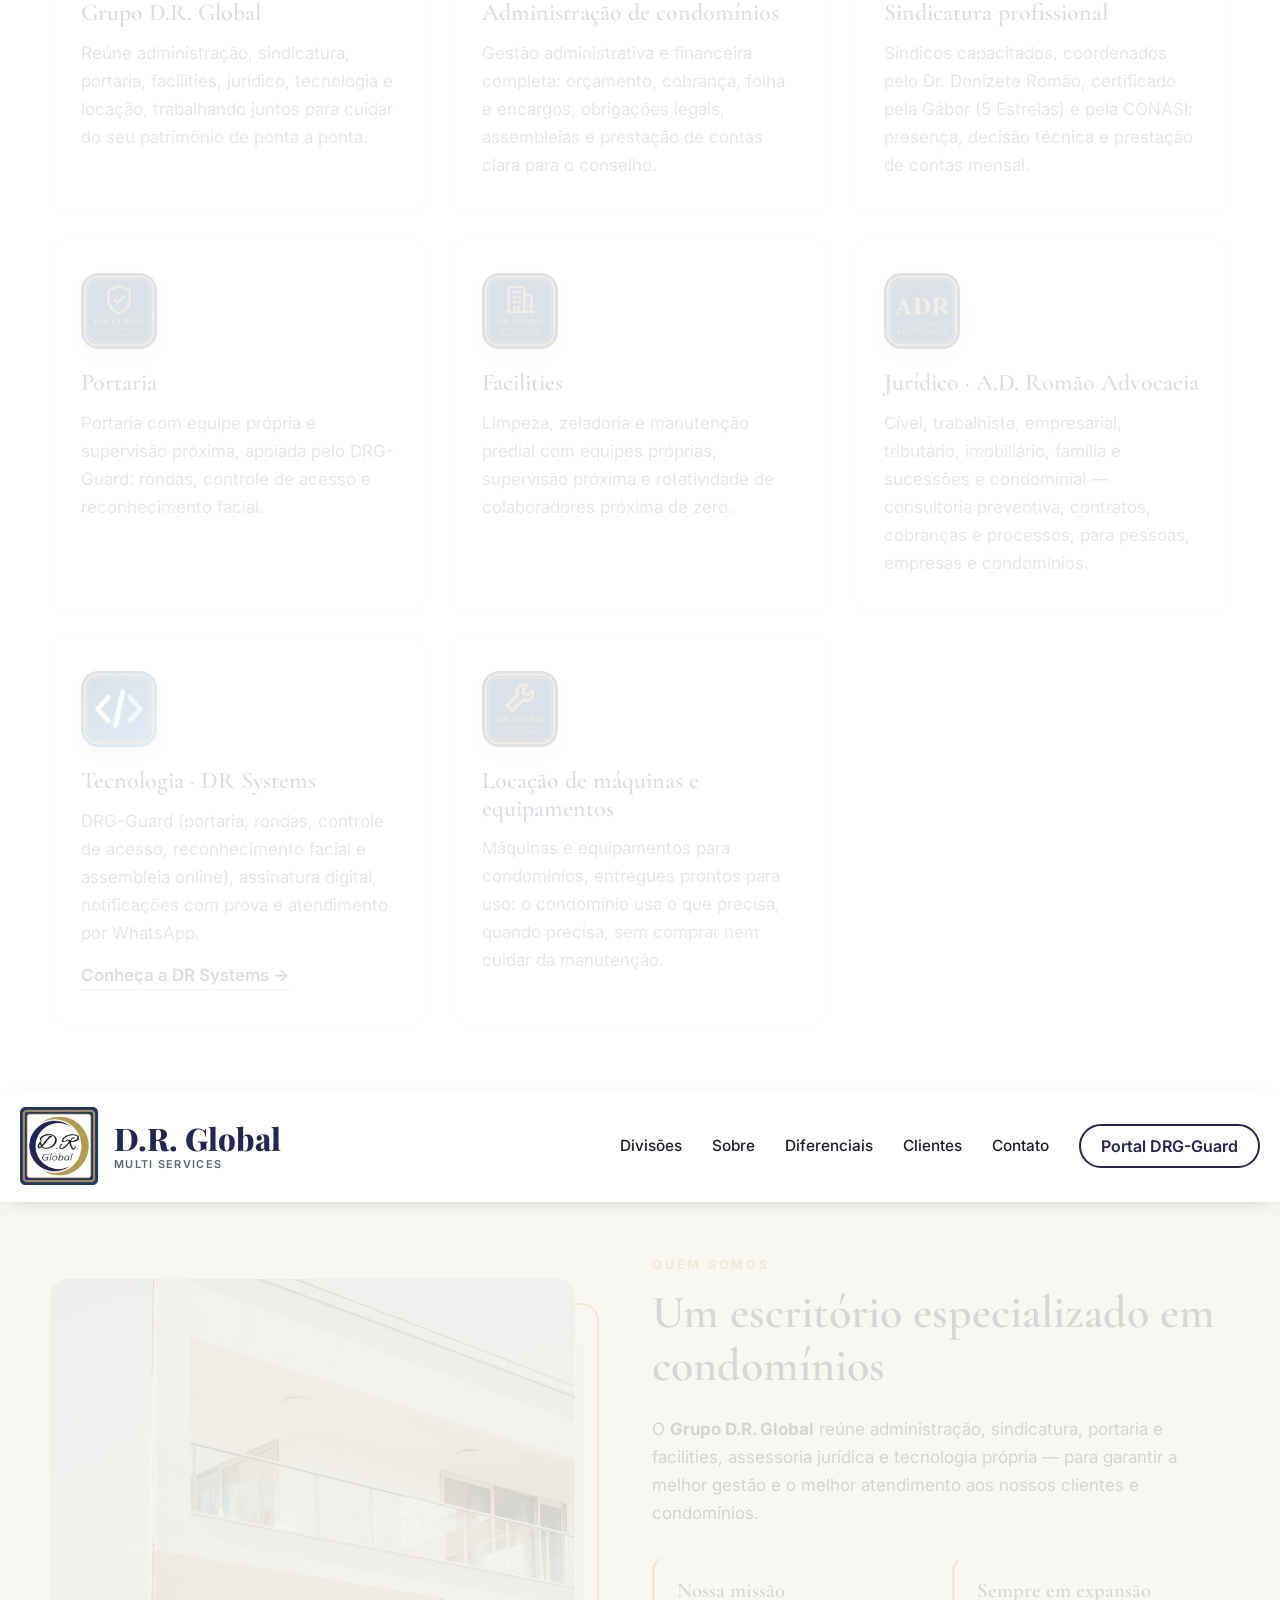
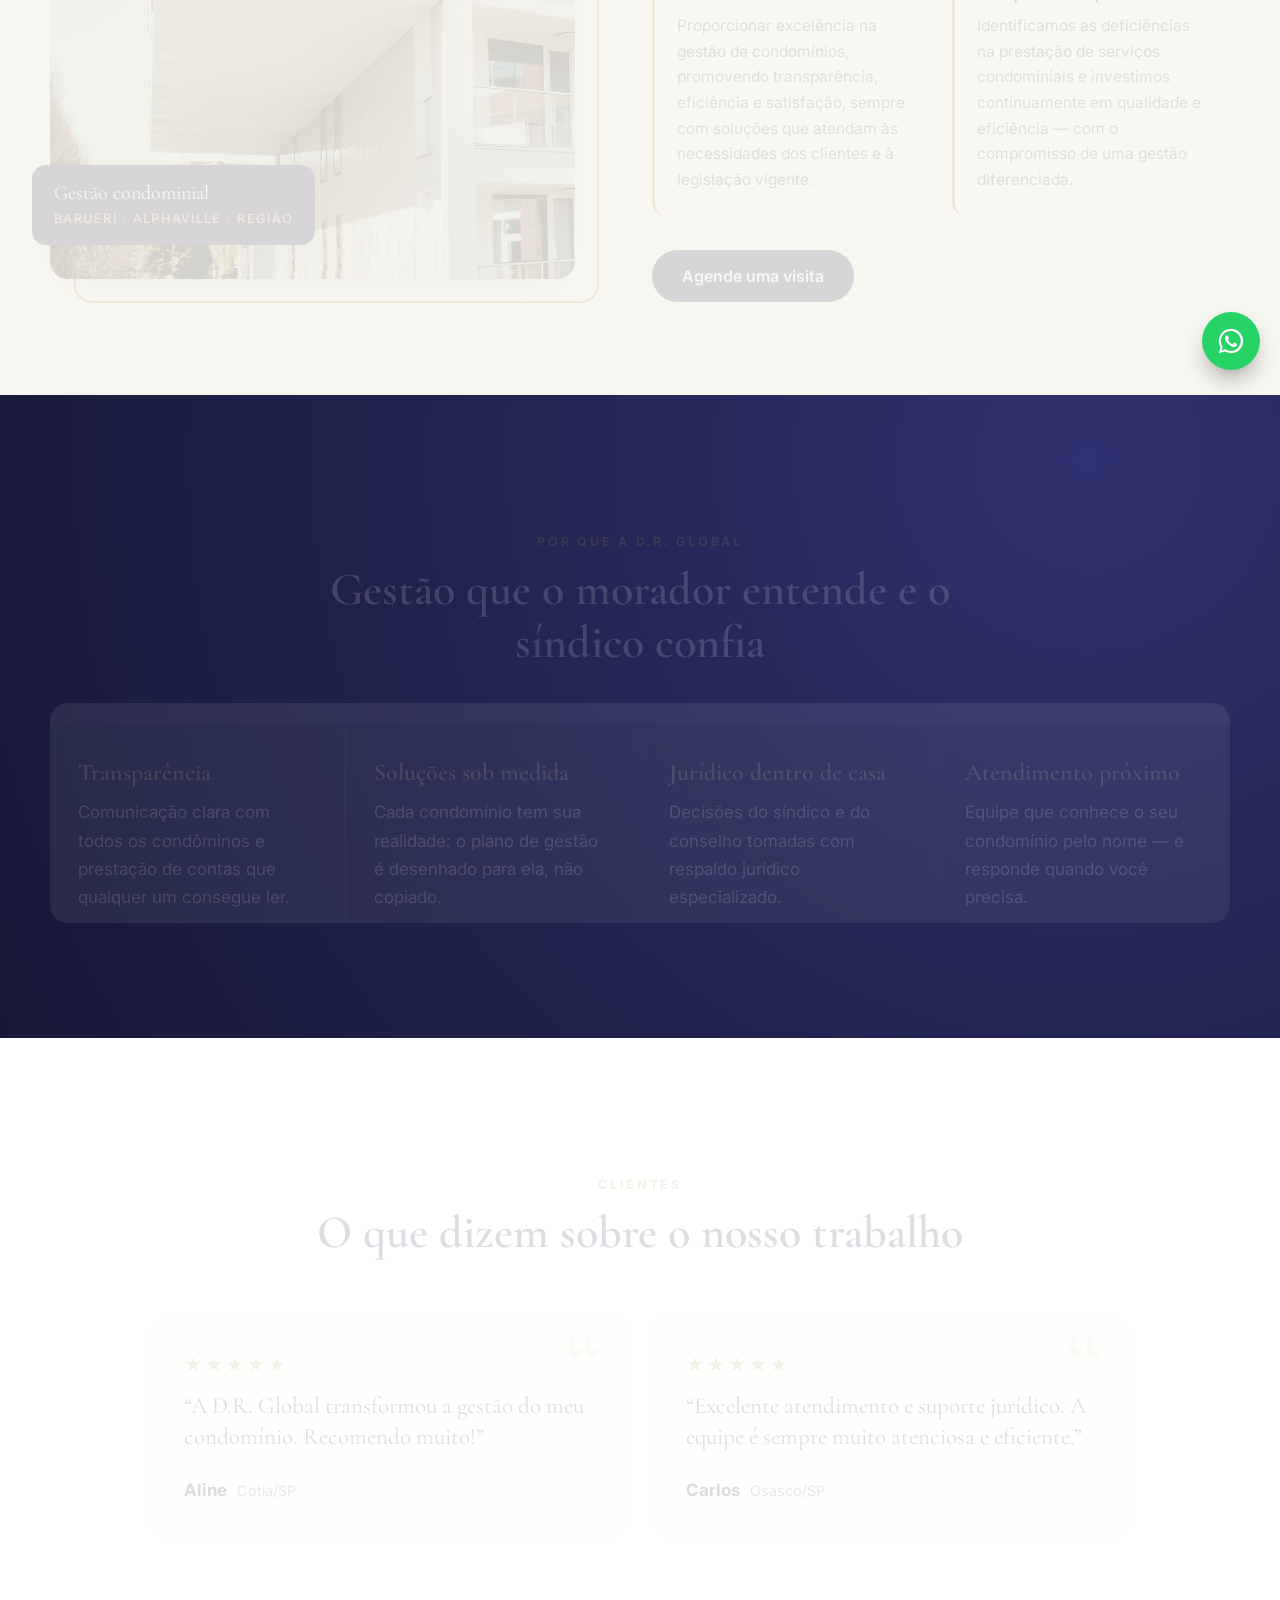
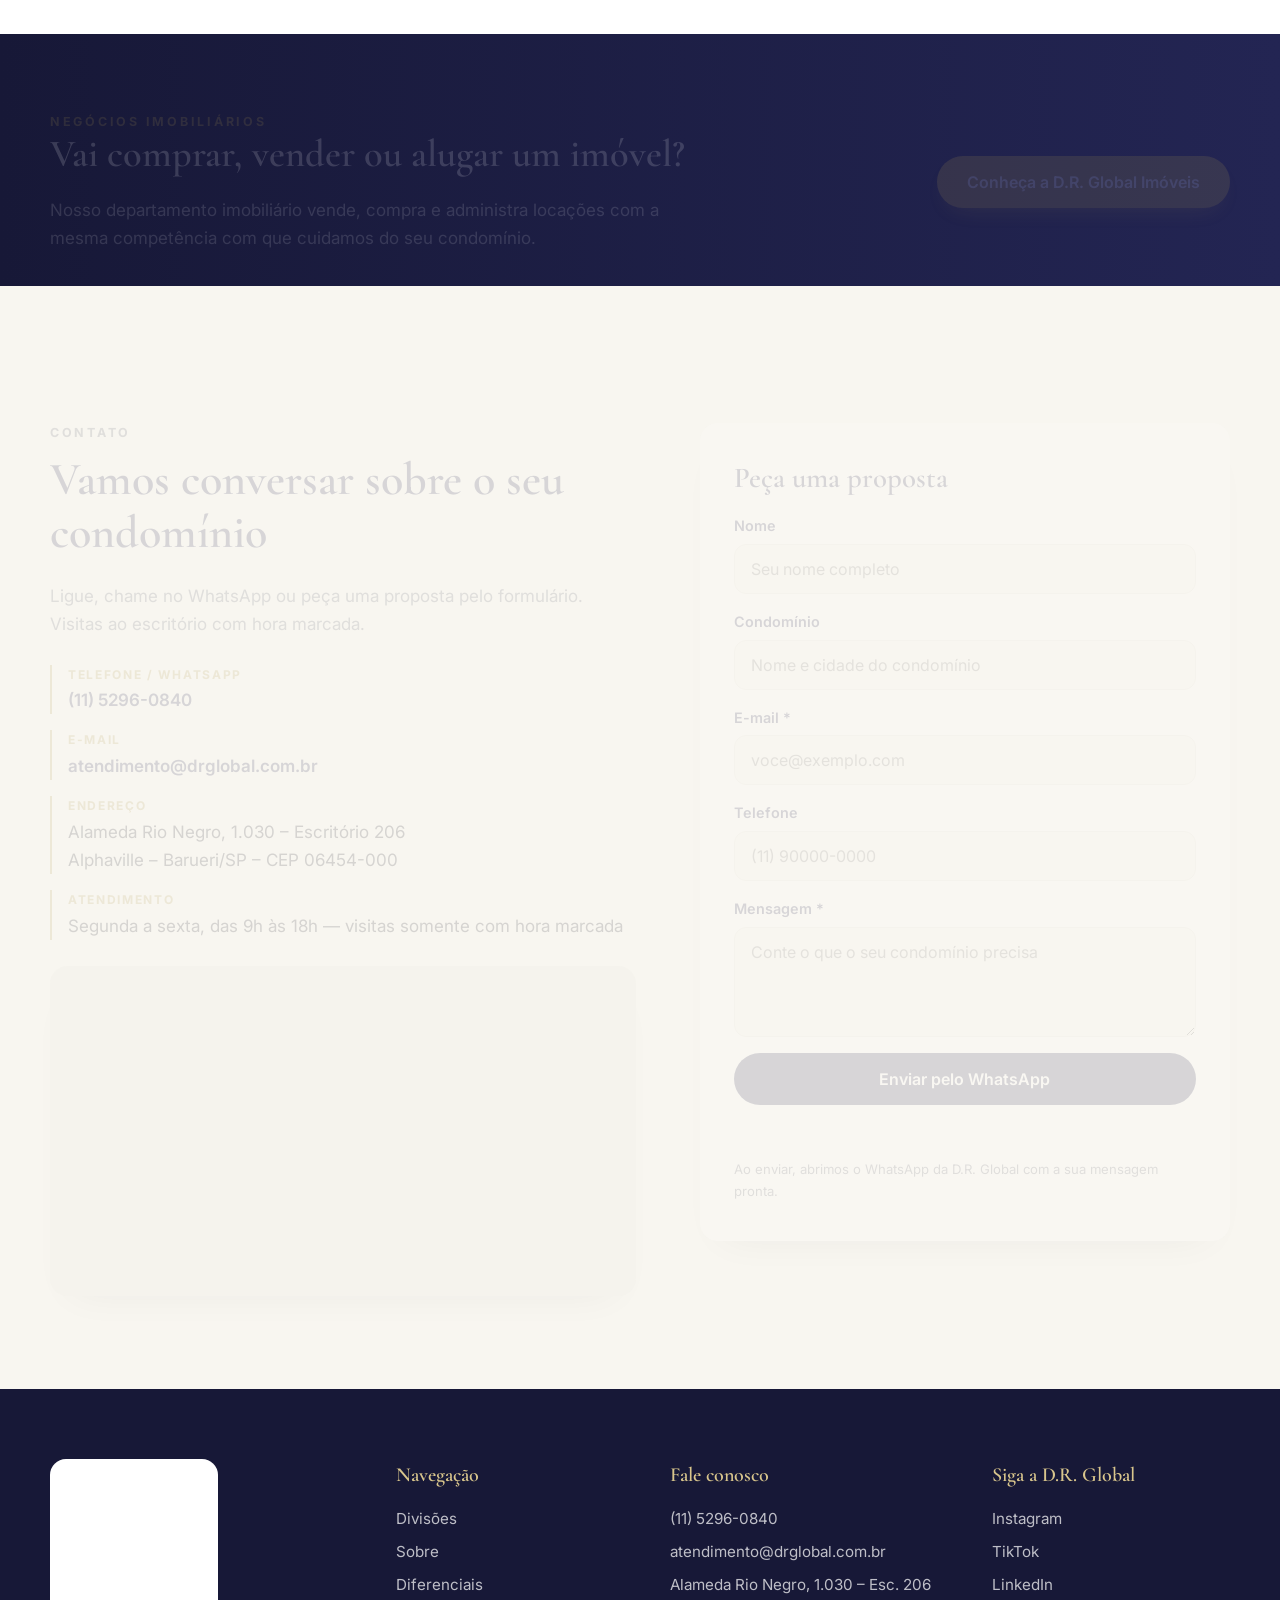
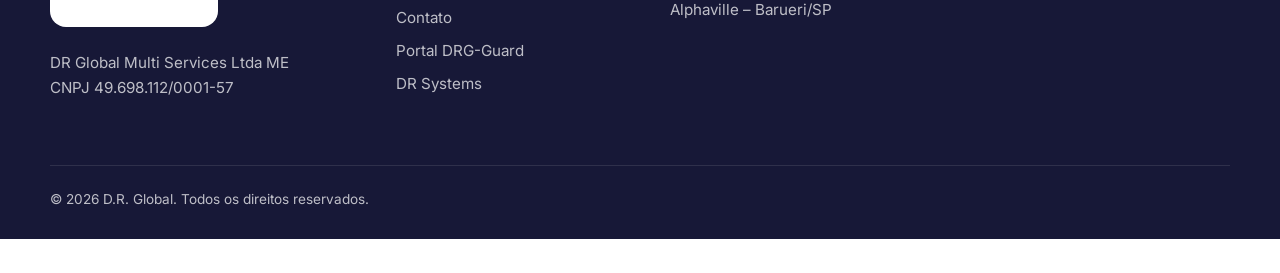
<file: contato/index.html>
<!DOCTYPE html><html lang="pt-BR"><head><meta charset="utf-8"><title>D.R. Global</title><link rel="canonical" href="https://drglobal.com.br/#contato"><meta http-equiv="refresh" content="0; url=/#contato"></head><body><a href="/#contato">D.R. Global — continuar</a></body></html>
</file>
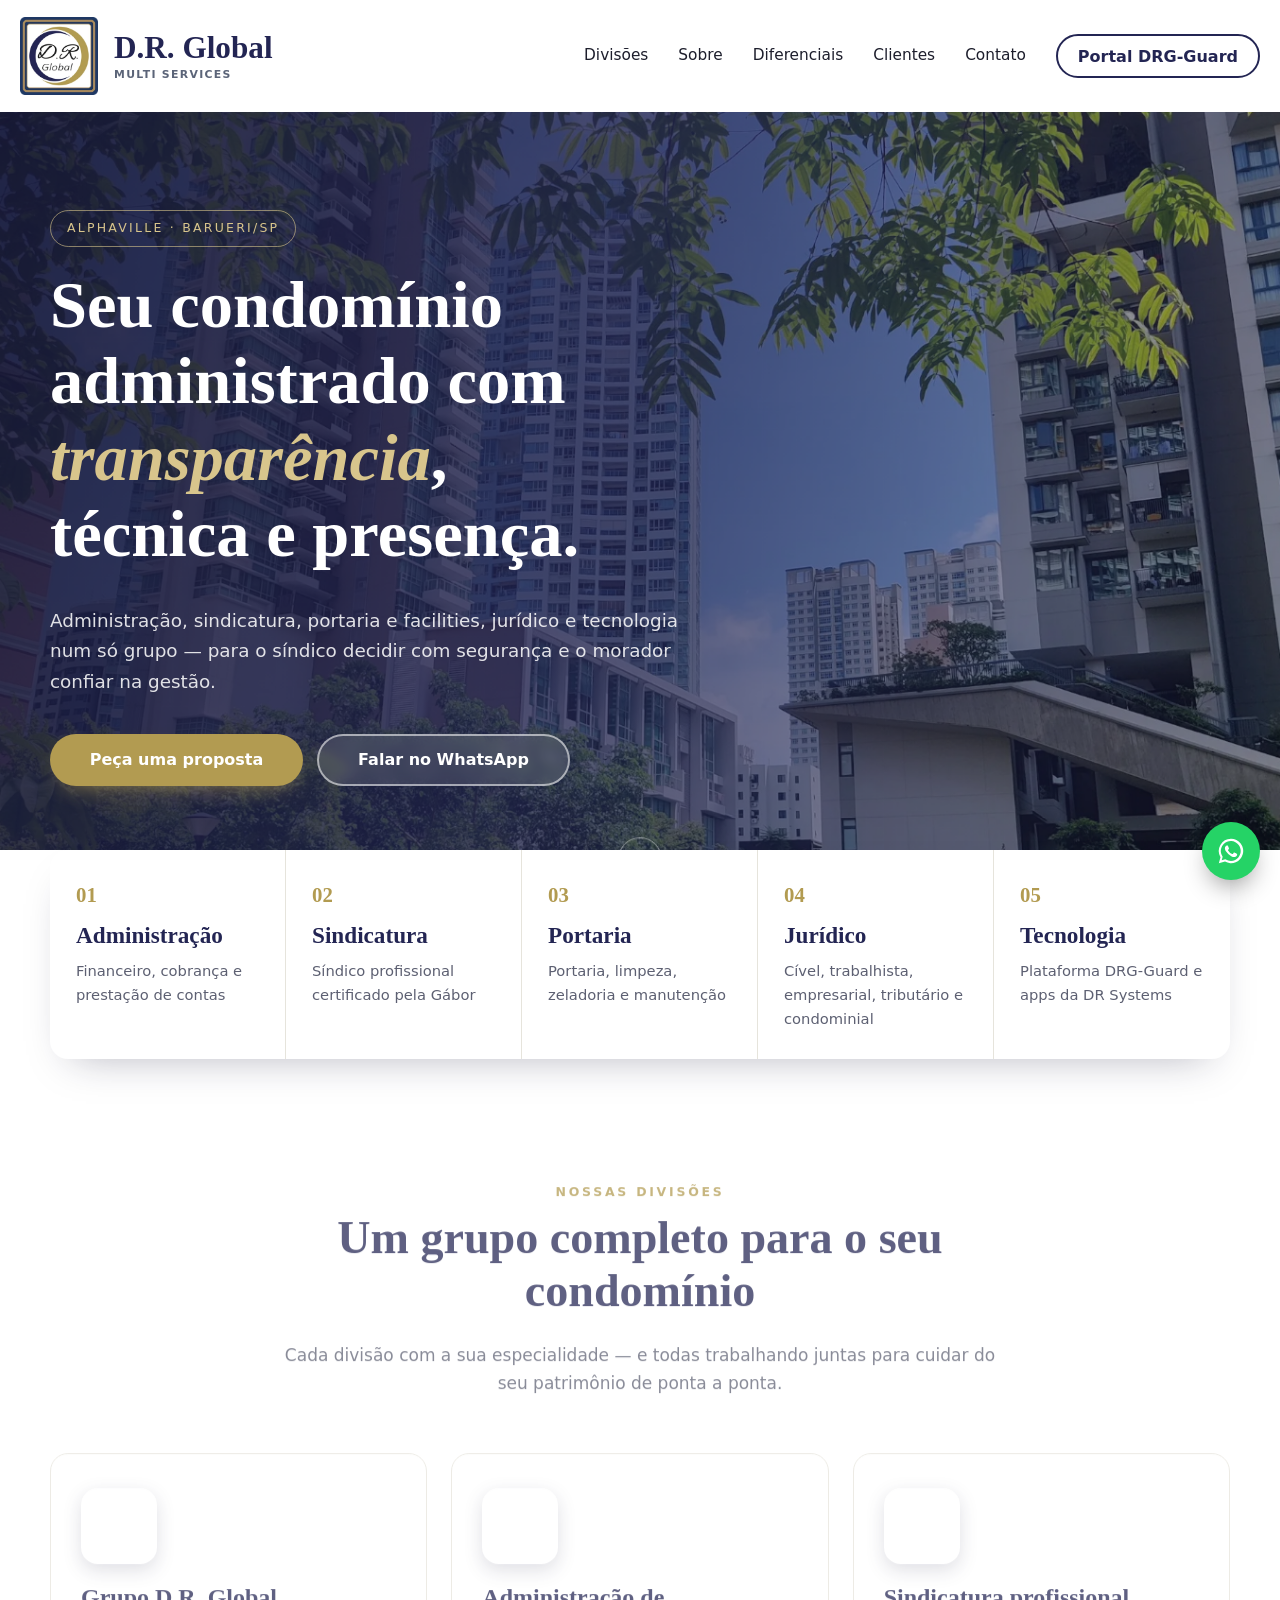
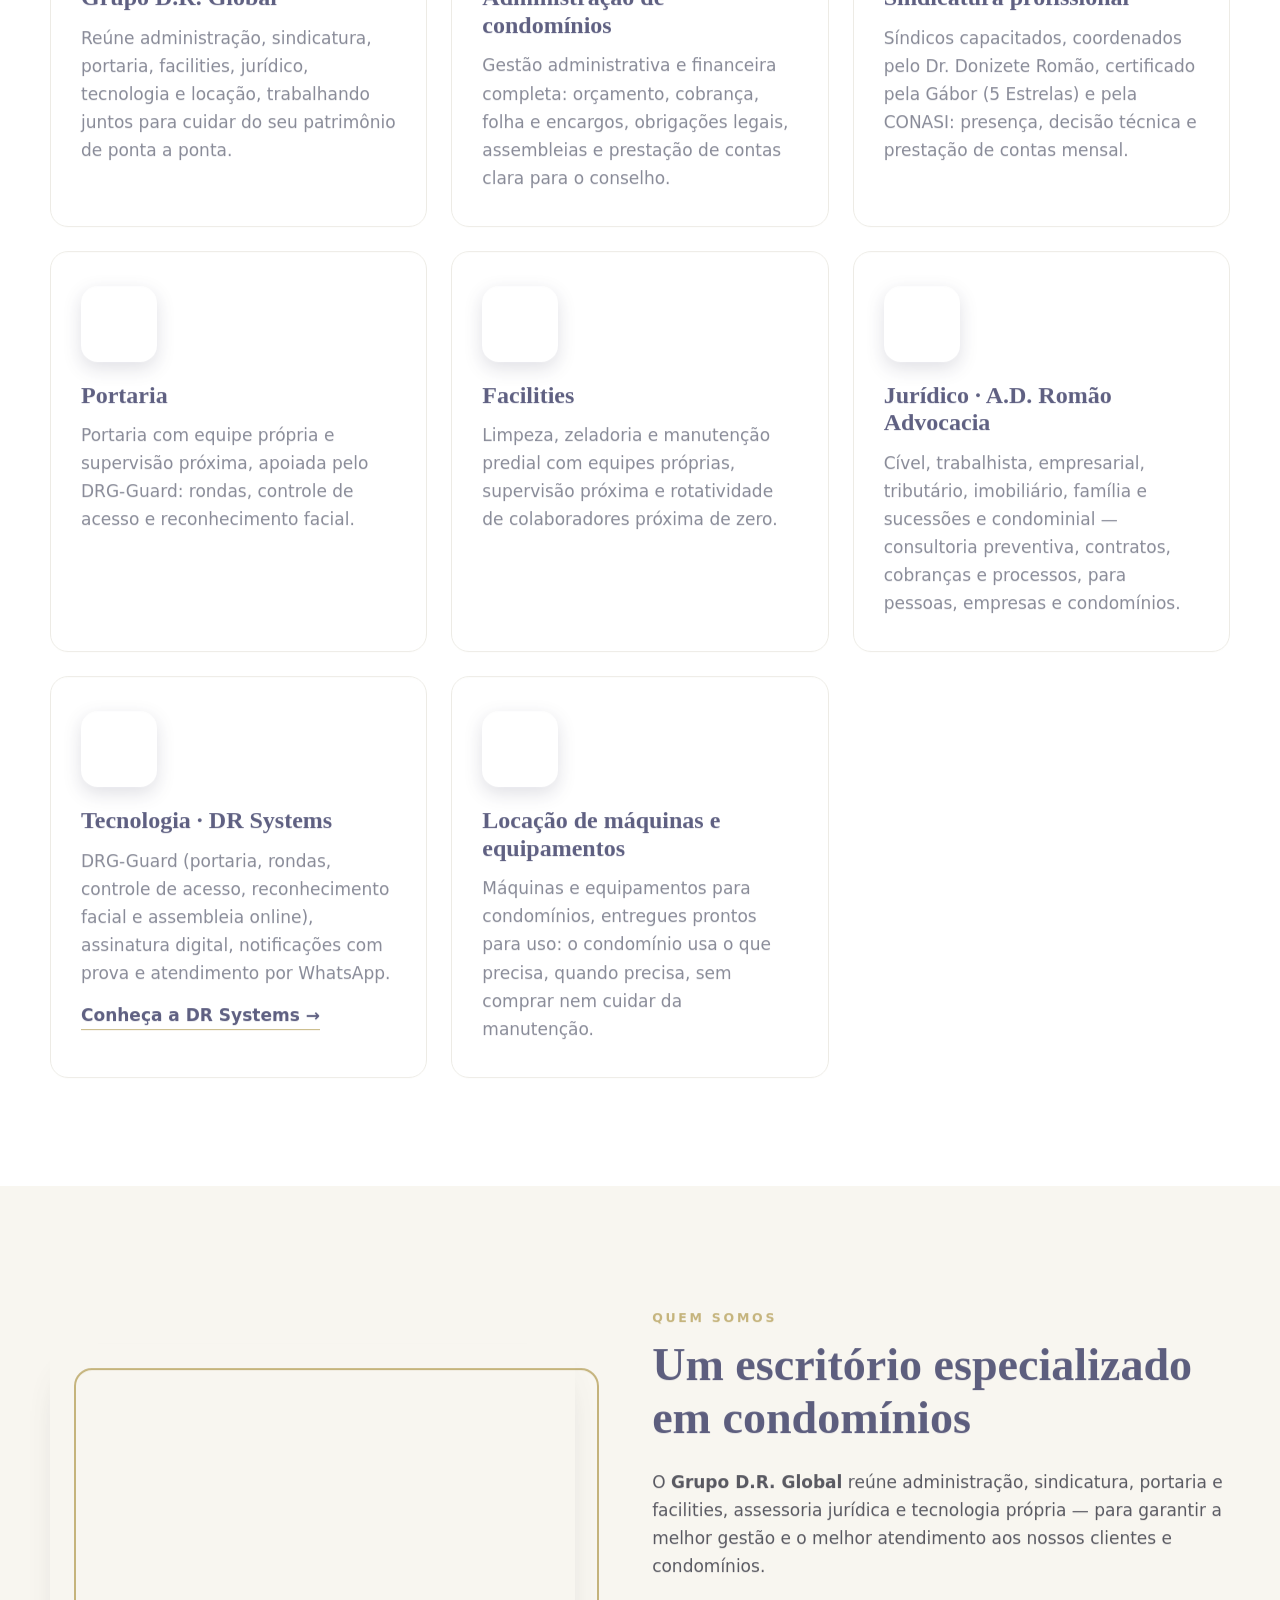
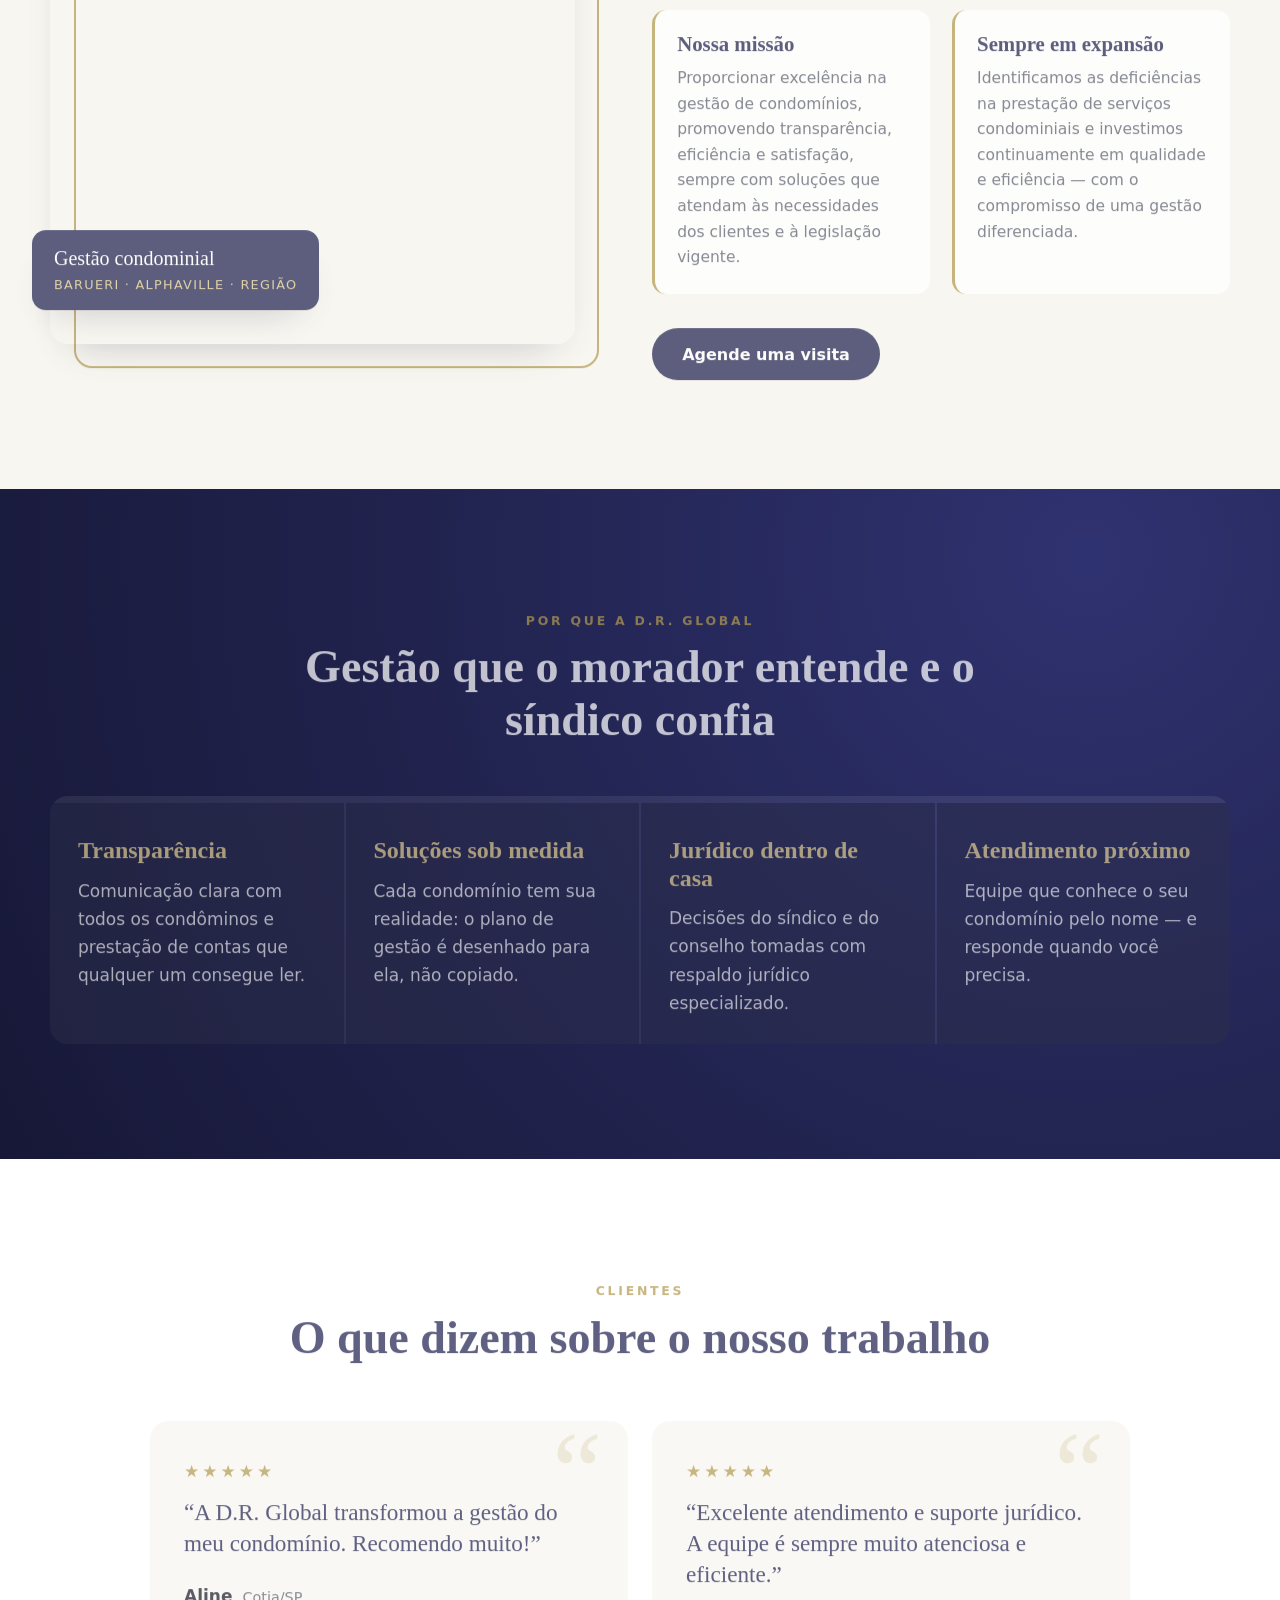
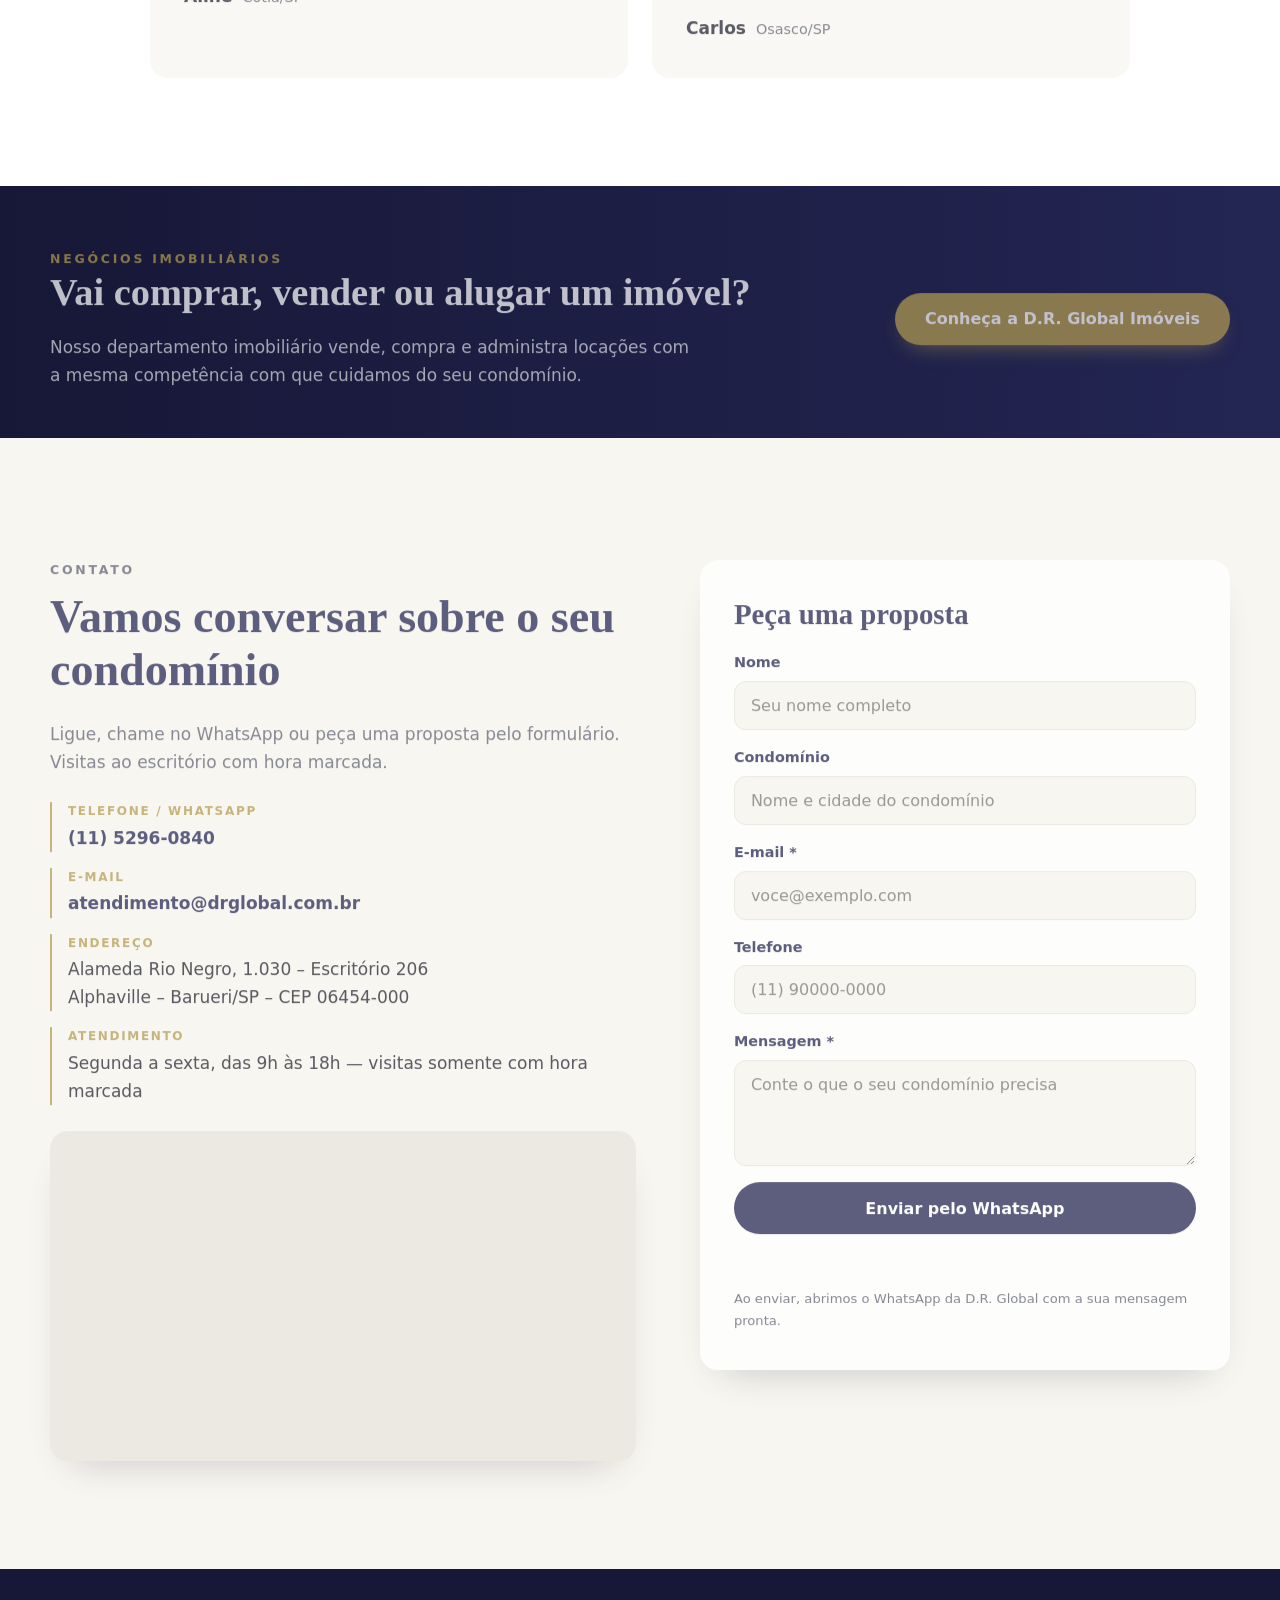
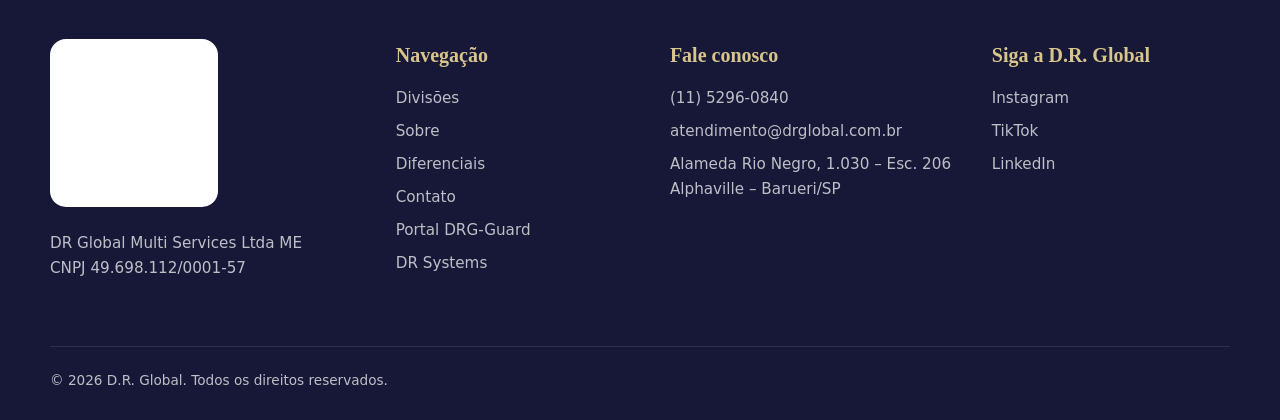
<file: servicos/index.html>
<!DOCTYPE html><html lang="pt-BR"><head><meta charset="utf-8"><title>D.R. Global</title><link rel="canonical" href="https://drglobal.com.br/#servicos"><meta http-equiv="refresh" content="0; url=/#servicos"></head><body><a href="/#servicos">D.R. Global — continuar</a></body></html>
</file>
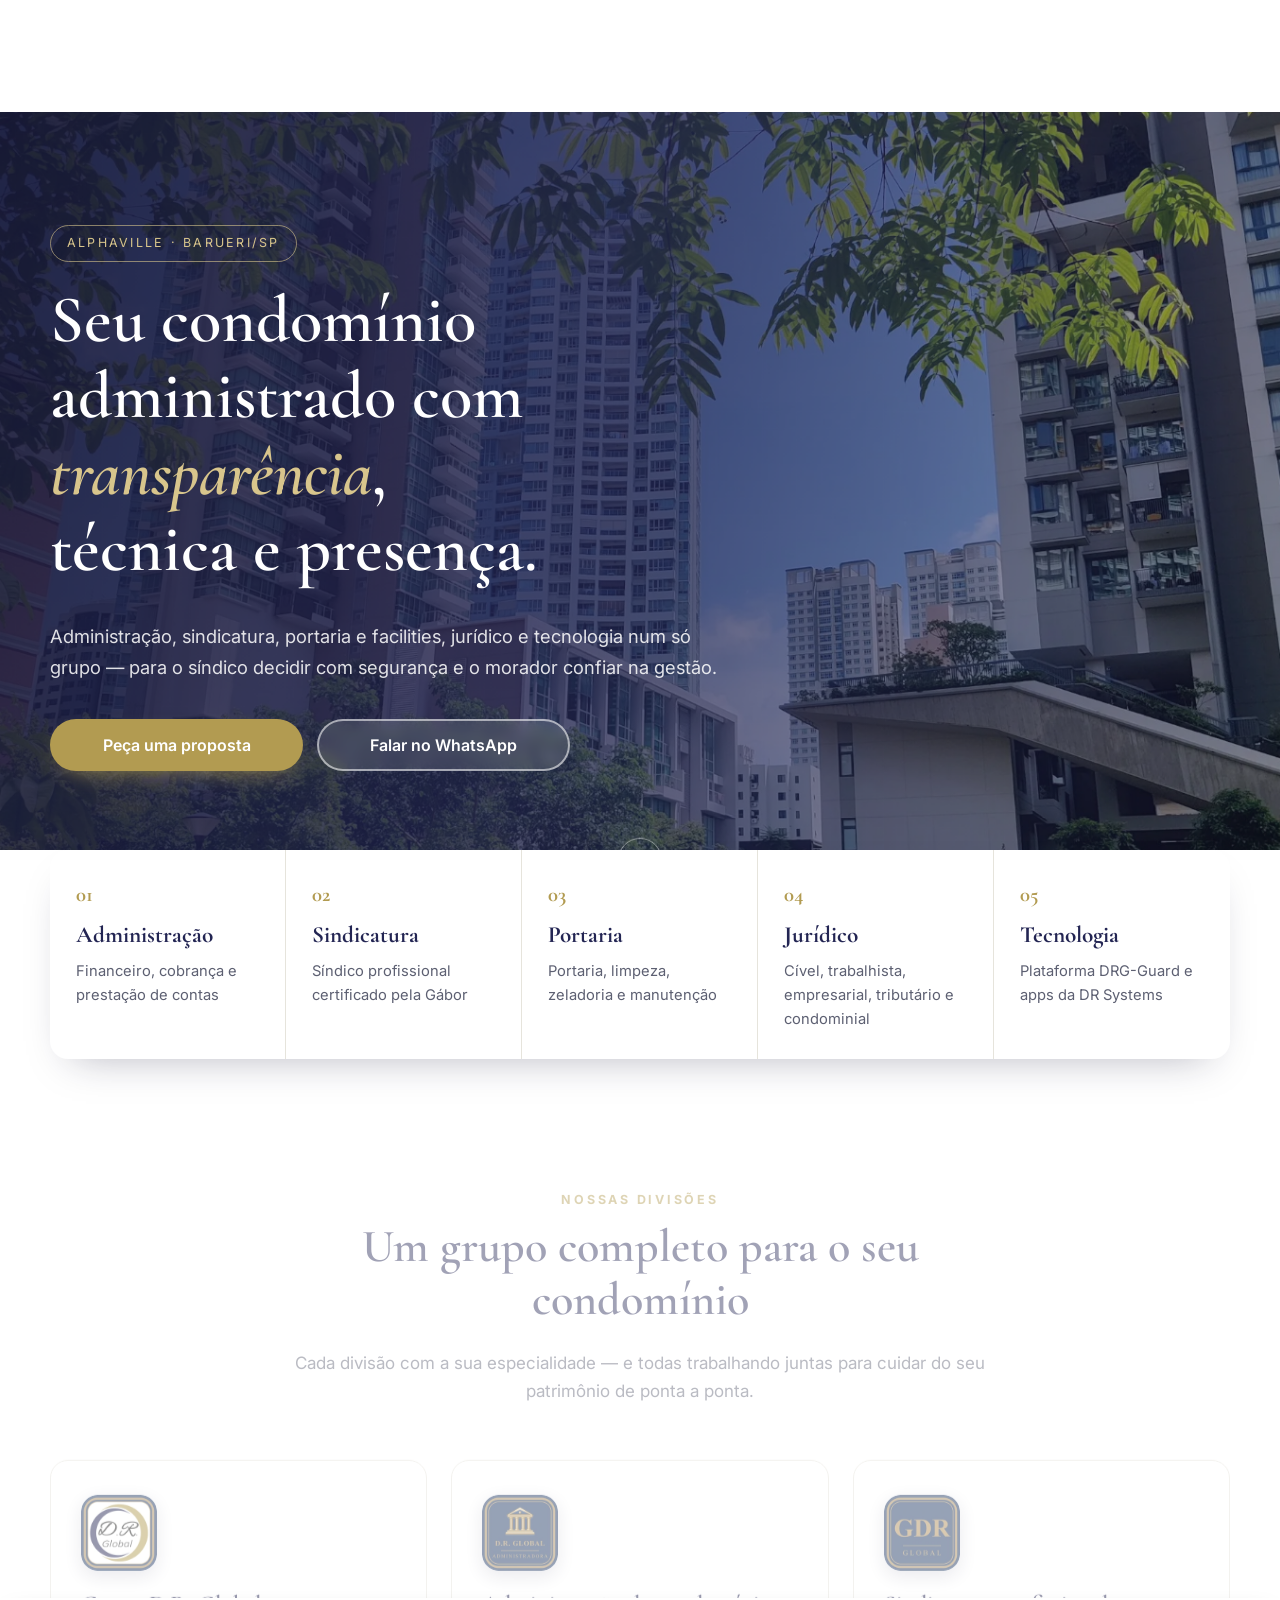
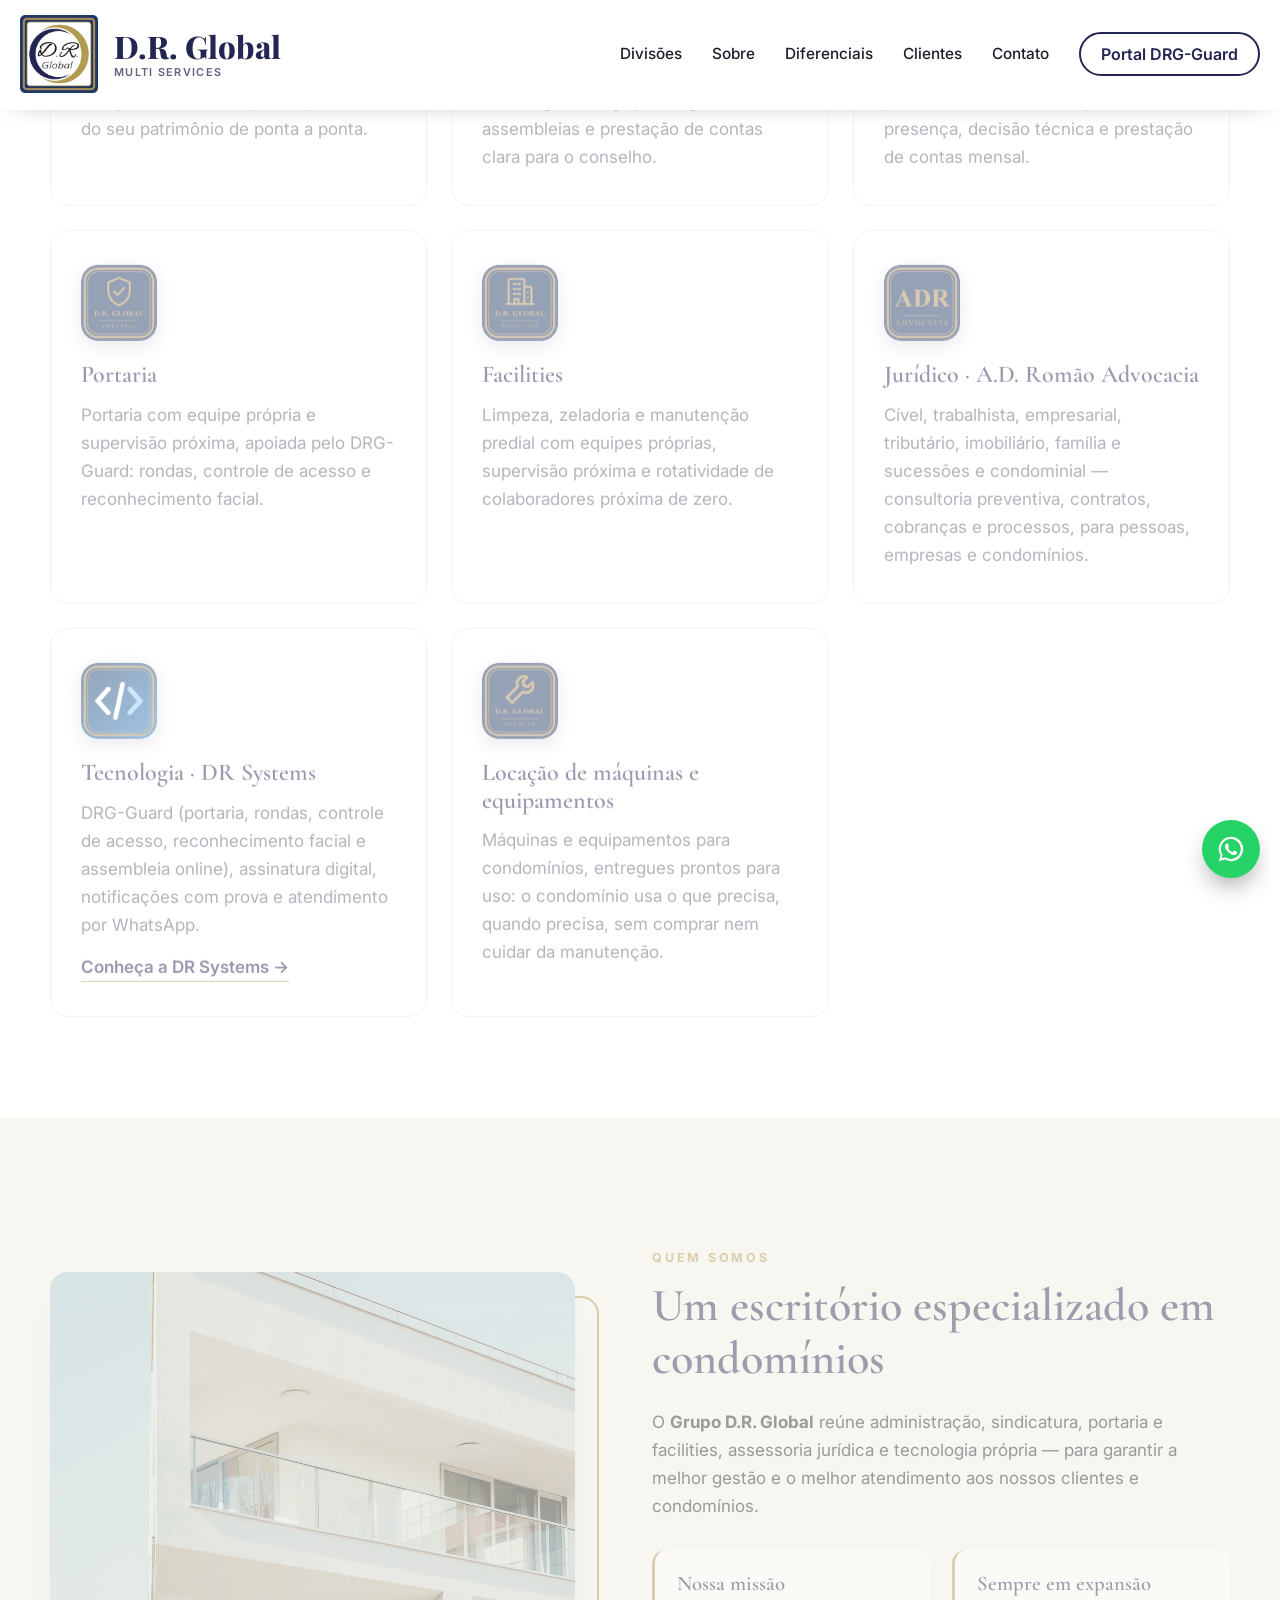
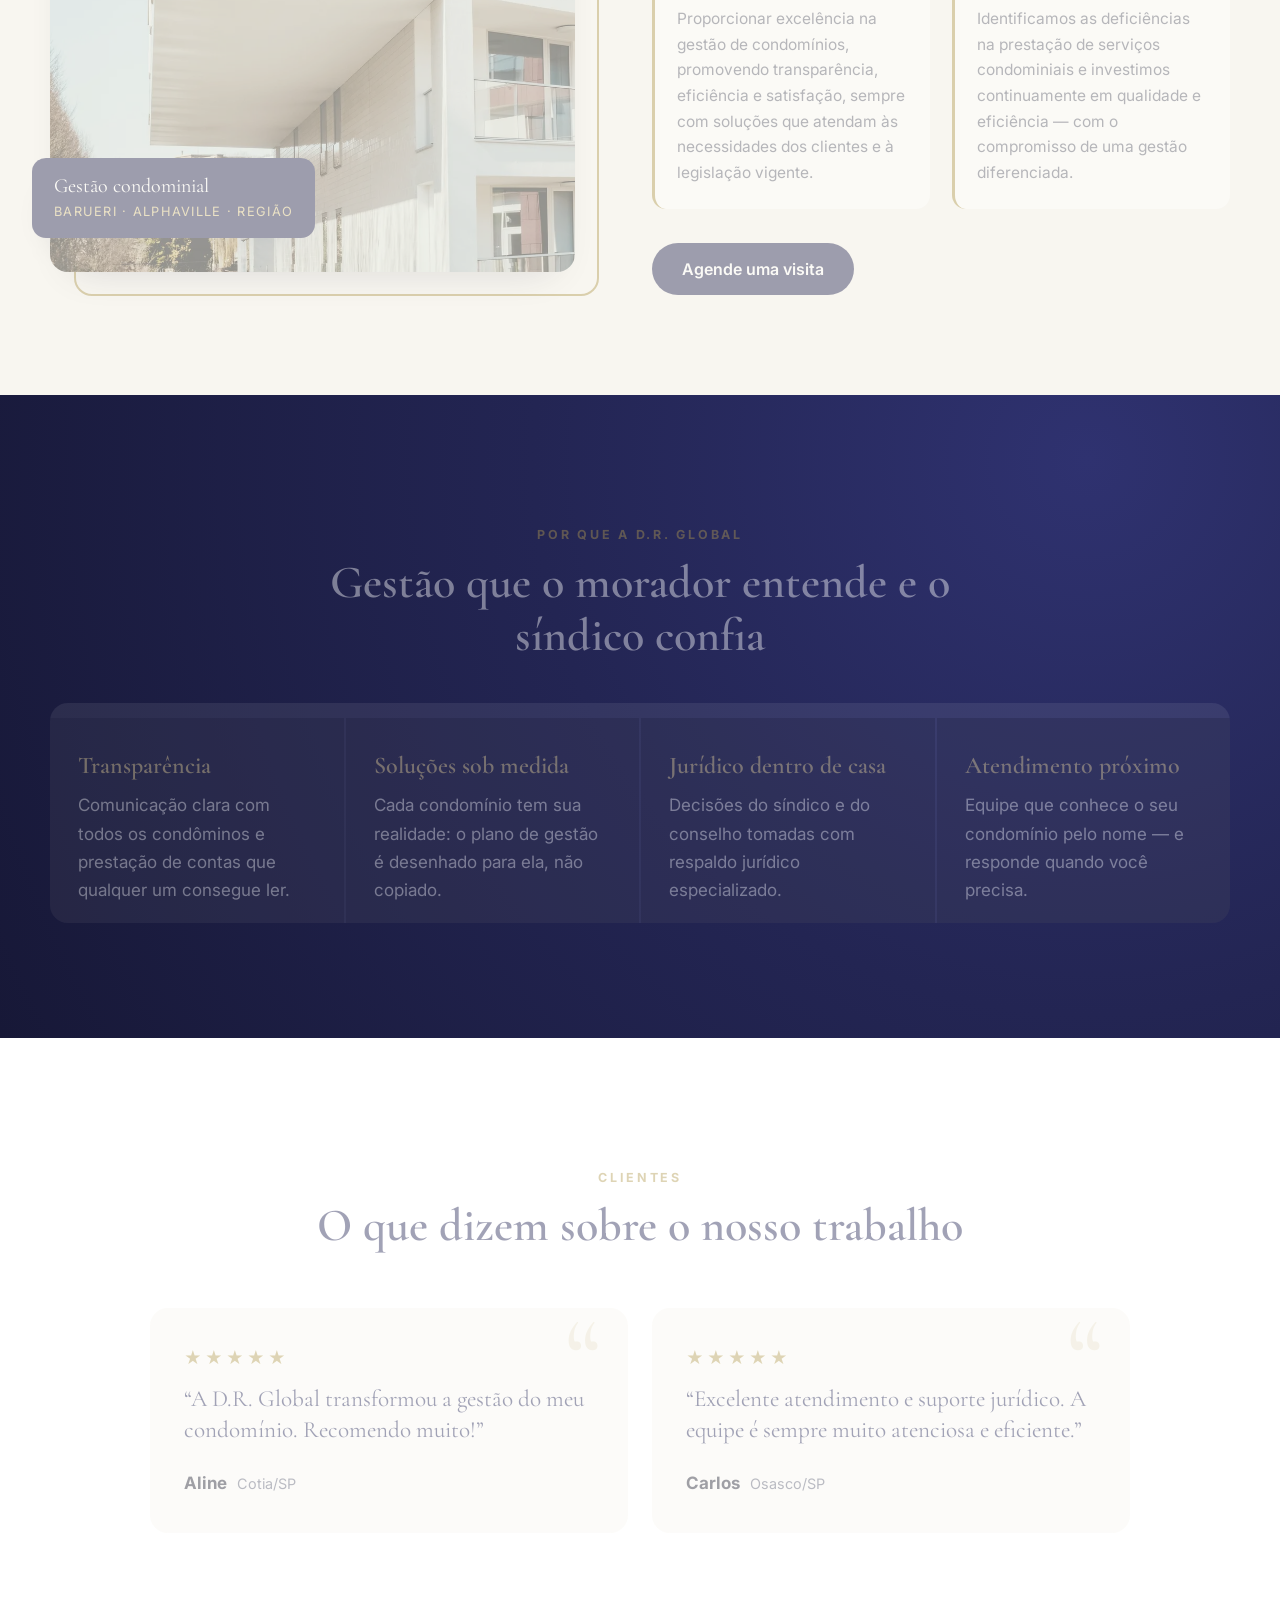
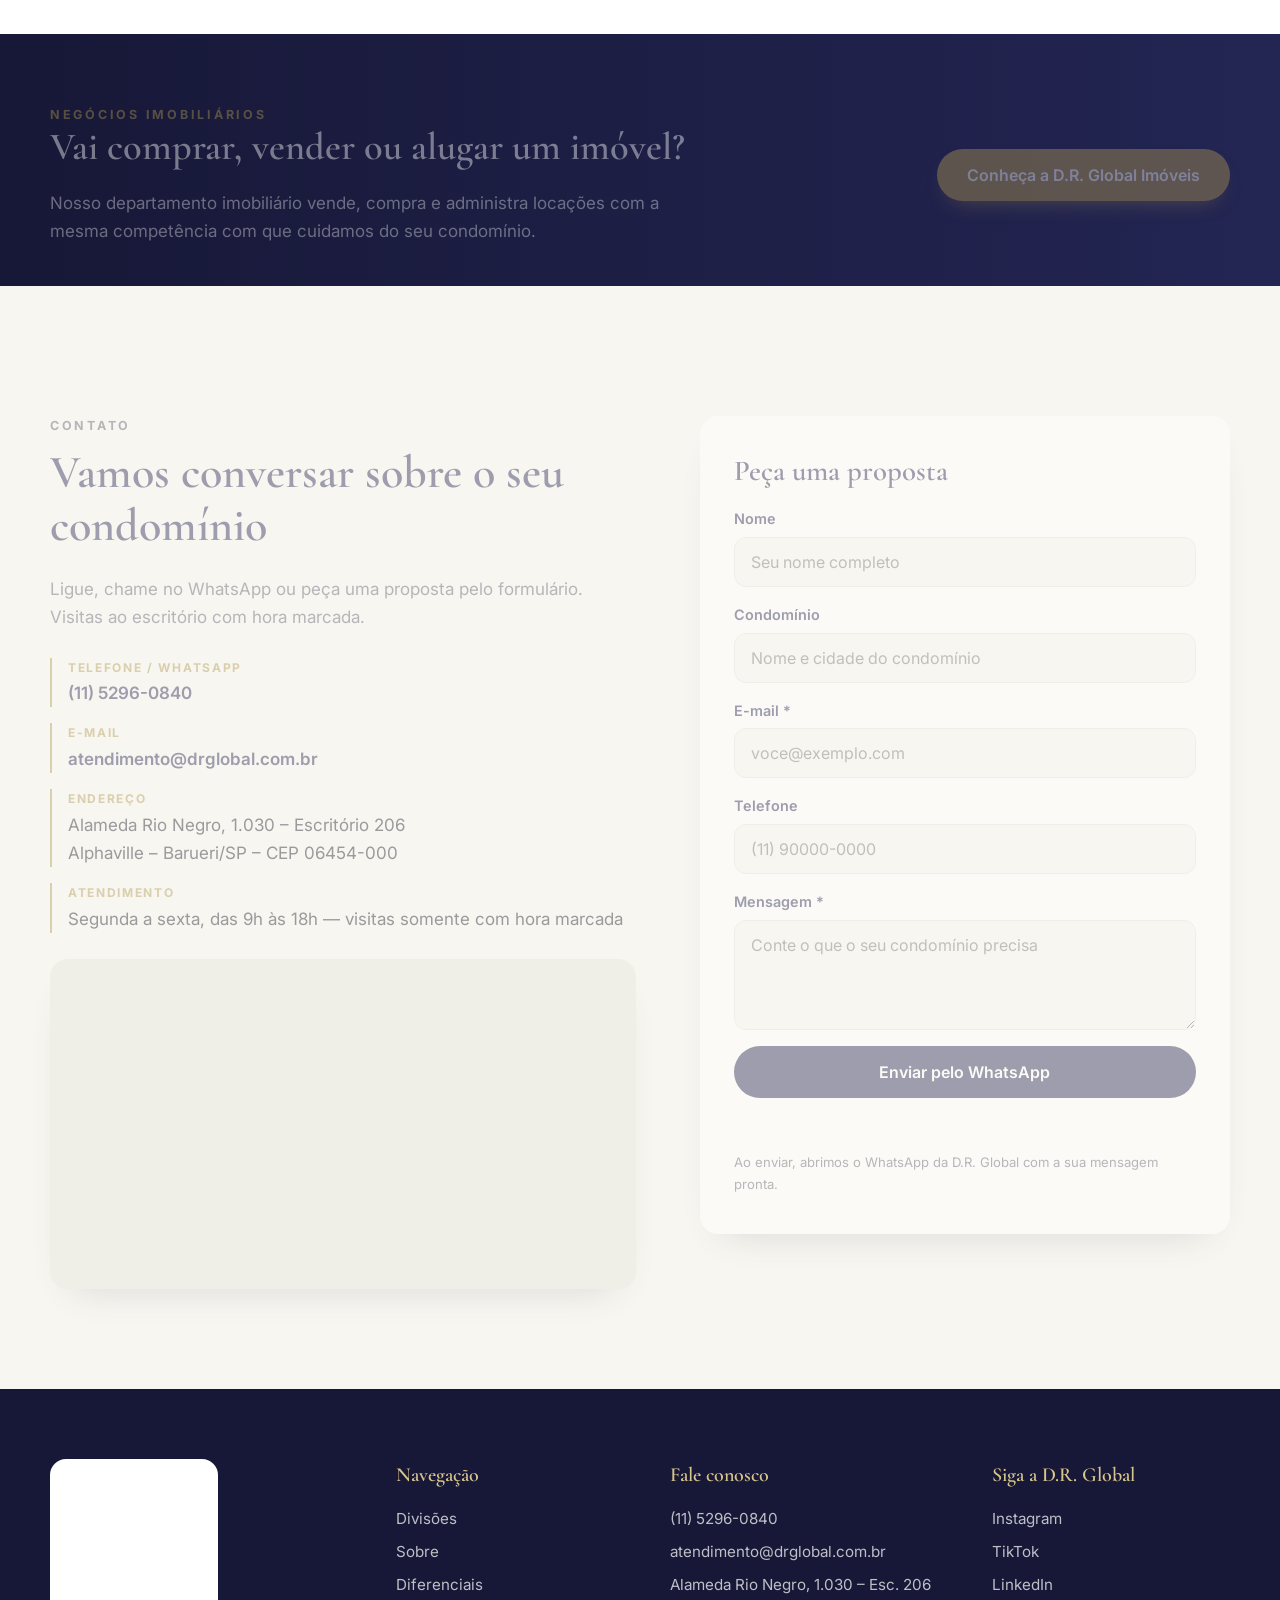
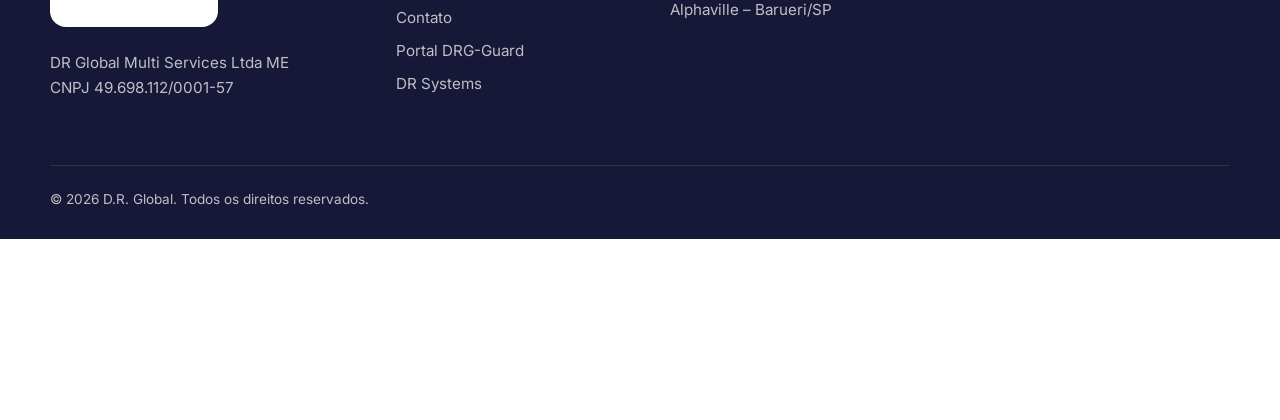
<file: sobre/index.html>
<!DOCTYPE html><html lang="pt-BR"><head><meta charset="utf-8"><title>D.R. Global</title><link rel="canonical" href="https://drglobal.com.br/#sobre"><meta http-equiv="refresh" content="0; url=/#sobre"></head><body><a href="/#sobre">D.R. Global — continuar</a></body></html>
</file>
<file: styles.css>
/* D.R. Global — site institucional (06/11/2026). Cores tiradas do vetor oficial da marca. */
:root {
  --marinho: #232553;
  --marinho-2: #2f3270;
  --marinho-escuro: #171837;
  --ouro: #b29b51;
  --ouro-claro: #d8c58c;
  --tinta: #1d1e2c;
  --cinza: #5d6072;
  --linha: #e6e4dc;
  --creme: #f8f6f0;
  --branco: #ffffff;
  --raio: 18px;
  --sombra: 0 18px 40px -22px rgba(23, 24, 55, .35);
  --serif: "Cormorant Garamond", Georgia, serif;
  --sans: "Inter", system-ui, -apple-system, "Segoe UI", sans-serif;
  --topo-h: 112px; /* = D.R. Global Imóveis (--altura-cab 112px) */
  --serif-marca: "Playfair Display", Georgia, serif;
  --cinza-marca: #5b6478;
}
*, *::before, *::after { box-sizing: border-box; }
html { scroll-behavior: smooth; scroll-padding-top: var(--topo-h); }
body { margin: 0; font-family: var(--sans); color: var(--tinta); background: var(--branco); font-size: 17px; line-height: 1.65; -webkit-font-smoothing: antialiased; }
img { max-width: 100%; display: block; }
a { color: inherit; }
h1, h2, h3 { font-family: var(--serif); font-weight: 600; line-height: 1.15; margin: 0 0 .5em; color: var(--marinho); }
h1 { font-size: clamp(2.4rem, 5.2vw, 4.3rem); }
h2 { font-size: clamp(2rem, 3.6vw, 3rem); }
h3 { font-size: 1.5rem; }
p { margin: 0 0 1em; }
.container { width: min(1180px, 100% - 40px); margin-inline: auto; }
.sobretitulo { font-size: .78rem; letter-spacing: .22em; text-transform: uppercase; color: var(--ouro); font-weight: 700; margin-bottom: .8em; }

/* ---------- botões (regra nº 1: feedback tátil sempre) ---------- */
.btn { display: inline-flex; align-items: center; justify-content: center; gap: .5em; min-height: 52px; padding: 0 28px; border-radius: 999px; font: 600 1rem var(--sans); text-decoration: none; border: 2px solid transparent; cursor: pointer; transition: background .2s, color .2s, border-color .2s, transform .1s, filter .1s, box-shadow .2s; }
.btn:active { transform: scale(.98); filter: brightness(.92); }
.btn:disabled { opacity: .75; cursor: wait; }
.btn--ouro { background: var(--ouro); color: var(--branco); box-shadow: 0 10px 24px -12px rgba(178, 155, 81, .9); }
.btn--ouro:hover { background: #a08a43; }
.btn--marinho { background: var(--marinho); color: var(--branco); }
.btn--marinho:hover { background: var(--marinho-2); }
.btn--vidro { background: rgba(255, 255, 255, .12); color: var(--branco); border-color: rgba(255, 255, 255, .55); backdrop-filter: blur(6px); }
.btn--vidro:hover { background: rgba(255, 255, 255, .22); }
.btn--contorno { border-color: var(--marinho); color: var(--marinho); min-height: 44px; padding: 0 20px; }
.btn--contorno:hover { background: var(--marinho); color: var(--branco); }
.btn--cheio { width: 100%; }
.botoes { display: grid; grid-template-columns: repeat(auto-fit, minmax(220px, 1fr)); gap: 14px; max-width: 520px; }

/* ---------- topo (branco — a logo só vai sobre branco) ---------- */
.topo { position: sticky; top: 0; z-index: 50; background: var(--branco); transition: box-shadow .25s; }
.topo.rolou { box-shadow: 0 6px 24px -14px rgba(23, 24, 55, .4); }
.topo__barra { height: var(--topo-h); display: flex; align-items: center; justify-content: space-between; gap: 24px; width: min(1240px, 100% - 32px); margin-inline: auto; }
.topo__marca { display: flex; align-items: center; gap: 16px; text-decoration: none; min-width: 0; }
.topo__marca img { height: 78px; width: auto; flex: none; }
.topo__nome { display: flex; flex-direction: column; line-height: 1.1; font-size: 1.95rem; min-width: 0; }
.topo__nome strong { font-family: var(--serif-marca); font-weight: 800; font-size: 1em; color: var(--marinho); }
.topo__nome small { font-family: var(--sans); font-size: .68rem; letter-spacing: .12em; text-transform: uppercase; color: var(--cinza-marca); font-weight: 600; margin-top: .35em; }
.topo__menu { display: flex; align-items: center; gap: 30px; }
.topo__menu a:not(.btn) { text-decoration: none; font-weight: 500; font-size: .96rem; color: var(--tinta); position: relative; padding: 6px 0; }
.topo__menu a:not(.btn)::after { content: ""; position: absolute; left: 0; bottom: 0; height: 2px; width: 0; background: var(--ouro); transition: width .25s; }
.topo__menu a:not(.btn):hover::after, .topo__menu a.ativo::after { width: 100%; }
.topo__burger { display: none; width: 48px; height: 48px; border: 0; background: none; border-radius: 12px; cursor: pointer; position: relative; }
.topo__burger:active { transform: scale(.96); }
.topo__burger span { position: absolute; left: 12px; right: 12px; height: 2px; background: var(--marinho); transition: transform .25s, opacity .2s; }
.topo__burger span:nth-child(1) { top: 16px; } .topo__burger span:nth-child(2) { top: 23px; } .topo__burger span:nth-child(3) { top: 30px; }
body.menu-aberto .topo__burger span:nth-child(1) { transform: translateY(7px) rotate(45deg); }
body.menu-aberto .topo__burger span:nth-child(2) { opacity: 0; }
body.menu-aberto .topo__burger span:nth-child(3) { transform: translateY(-7px) rotate(-45deg); }

/* ---------- hero ---------- */
.hero { position: relative; min-height: min(88vh, 820px); display: flex; align-items: center; color: var(--branco); overflow: hidden; isolation: isolate; }
.hero__fundo { position: absolute; inset: 0; z-index: -1; background: linear-gradient(105deg, rgba(23, 24, 55, .93) 0%, rgba(35, 37, 83, .78) 45%, rgba(35, 37, 83, .25) 100%), url("img/fotos/hero-condominio.webp") center/cover no-repeat; transform: scale(1.04); animation: respira 18s ease-in-out infinite alternate; }
@keyframes respira { to { transform: scale(1.1); } }
.hero__conteudo { padding: 90px 0 110px; }
.hero h1 { color: var(--branco); max-width: 16ch; }
.hero h1 em { font-style: italic; color: var(--ouro-claro); }
.hero__sub { font-size: 1.15rem; max-width: 56ch; color: rgba(255, 255, 255, .86); margin-bottom: 2em; }
.selo { display: inline-block; padding: 7px 16px; border: 1px solid rgba(216, 197, 140, .6); border-radius: 999px; font-size: .78rem; letter-spacing: .18em; text-transform: uppercase; color: var(--ouro-claro); margin-bottom: 1.6em; }
.hero__descer { position: absolute; bottom: 26px; left: 50%; translate: -50% 0; width: 44px; height: 44px; border-radius: 50%; display: grid; place-items: center; text-decoration: none; color: var(--branco); border: 1px solid rgba(255, 255, 255, .45); animation: pula 2.2s infinite; }
@keyframes pula { 50% { transform: translateY(6px); } }

/* ---------- pilares ---------- */
.pilares { background: var(--branco); position: relative; z-index: 2; margin-top: -54px; }
.pilares__grade { display: grid; grid-template-columns: repeat(auto-fit, minmax(190px, 1fr)); background: var(--branco); border-radius: var(--raio); box-shadow: var(--sombra); overflow: hidden; }
.pilares__grade > div { padding: 28px 26px; border-right: 1px solid var(--linha); display: flex; flex-direction: column; gap: 4px; }
.pilares__grade > div:last-child { border-right: 0; }
.pilares span { font-family: var(--serif); color: var(--ouro); font-size: 1.3rem; font-weight: 700; }
.pilares strong { font-family: var(--serif); font-size: 1.45rem; color: var(--marinho); }
.pilares small { color: var(--cinza); font-size: .92rem; }

/* ---------- seções ---------- */
.secao { padding: clamp(72px, 9vw, 120px) 0; }
.secao--clara { background: var(--creme); }
.secao--marinho { background: radial-gradient(circle at 85% 10%, var(--marinho-2), var(--marinho) 45%, var(--marinho-escuro)); color: rgba(255, 255, 255, .85); }
.secao__titulo { text-align: center; max-width: 720px; margin: 0 auto 56px; }
.secao__titulo p:last-child { color: var(--cinza); }
.secao__titulo--claro h2 { color: var(--branco); }

.cards { display: grid; grid-template-columns: repeat(auto-fit, minmax(300px, 1fr)); gap: 24px; }
@media (min-width: 1000px) { .card--largo { grid-column: span 2; } } /* 5 cards em 3 colunas: o último fecha a linha */
.card__marca { width: 76px; height: 76px; display: block; margin-bottom: 20px; border-radius: 22%; box-shadow: 0 6px 18px rgba(20,24,60,.18); }
.card__link { display: inline-block; margin-top: 14px; font-weight: 600; color: var(--marinho); text-decoration: none; border-bottom: 1px solid var(--ouro); }
.card__link:hover { color: var(--ouro); }
.card { background: var(--branco); border: 1px solid var(--linha); border-radius: var(--raio); padding: 34px 30px; transition: transform .25s, box-shadow .25s, border-color .25s; }
.card:hover { transform: translateY(-6px); box-shadow: var(--sombra); border-color: transparent; }
.card p { color: var(--cinza); margin: 0; }
.card__icone { width: 56px; height: 56px; border-radius: 16px; display: grid; place-items: center; background: linear-gradient(135deg, var(--marinho), var(--marinho-2)); margin-bottom: 22px; }
.card__icone svg { width: 28px; height: 28px; fill: none; stroke: var(--ouro-claro); stroke-width: 1.6; stroke-linecap: round; stroke-linejoin: round; }

.dupla { display: grid; grid-template-columns: 1fr 1.1fr; gap: clamp(36px, 6vw, 80px); align-items: center; }
.dupla__foto { margin: 0; position: relative; }
.dupla__foto img { border-radius: var(--raio); aspect-ratio: 4 / 5; max-height: 600px; object-fit: cover; width: 100%; box-shadow: var(--sombra); }
.dupla__foto::before { content: ""; position: absolute; inset: 24px -24px -24px 24px; border: 2px solid var(--ouro); border-radius: var(--raio); z-index: -1; }
.dupla__foto { isolation: isolate; }
.dupla__foto figcaption { position: absolute; left: -18px; bottom: 34px; background: var(--marinho); color: var(--branco); padding: 16px 22px; border-radius: 14px; font-family: var(--serif); font-size: 1.25rem; line-height: 1.2; box-shadow: var(--sombra); }
.dupla__foto figcaption small { font-family: var(--sans); font-size: .8rem; color: var(--ouro-claro); letter-spacing: .1em; text-transform: uppercase; }
.missao { display: grid; grid-template-columns: repeat(auto-fit, minmax(240px, 1fr)); gap: 22px; margin: 30px 0 34px; }
.missao > div { background: var(--branco); border-radius: 14px; padding: 22px 22px 8px; border-left: 3px solid var(--ouro); }
.missao h3 { font-size: 1.3rem; }
.missao p { color: var(--cinza); font-size: .97rem; }

.diferenciais { display: grid; grid-template-columns: repeat(auto-fit, minmax(240px, 1fr)); gap: 2px; background: rgba(255, 255, 255, .08); border-radius: var(--raio); overflow: hidden; }
.diferencial { background: rgba(23, 24, 55, .55); padding: 34px 28px; }
.diferencial h3 { color: var(--ouro-claro); }
.diferencial p { margin: 0; }

.depoimentos { display: grid; grid-template-columns: repeat(auto-fit, minmax(320px, 1fr)); gap: 24px; max-width: 980px; margin: 0 auto; }
.depoimento { margin: 0; background: var(--creme); border-radius: var(--raio); padding: 36px 34px; position: relative; }
.depoimento::before { content: "“"; position: absolute; top: -6px; right: 26px; font-family: var(--serif); font-size: 7rem; line-height: 1; color: rgba(178, 155, 81, .25); }
.depoimento p { font-family: var(--serif); font-size: 1.45rem; line-height: 1.35; color: var(--marinho); }
.depoimento footer { display: flex; gap: 10px; align-items: baseline; }
.depoimento footer span { color: var(--cinza); font-size: .9rem; }
.estrelas { color: var(--ouro); letter-spacing: 3px; margin-bottom: 12px; }

.faixa-imob { background: linear-gradient(90deg, var(--marinho-escuro), var(--marinho)); color: rgba(255, 255, 255, .85); padding: 56px 0; }
.faixa-imob__grade { display: grid; grid-template-columns: 1fr auto; gap: 30px; align-items: center; }
.faixa-imob h2 { color: var(--branco); font-size: clamp(1.7rem, 3vw, 2.4rem); }
.faixa-imob p { margin: 0; max-width: 60ch; }

/* ---------- contato ---------- */
.contato { display: grid; grid-template-columns: 1.05fr .95fr; gap: clamp(32px, 5vw, 64px); align-items: start; }
.contato__info > p { color: var(--cinza); }
.contato__lista { list-style: none; padding: 0; margin: 26px 0; display: grid; gap: 16px; }
.contato__lista li { display: grid; gap: 2px; padding-left: 16px; border-left: 2px solid var(--ouro); }
.contato__lista span { font-size: .75rem; letter-spacing: .14em; text-transform: uppercase; color: var(--ouro); font-weight: 700; }
.contato__lista a { color: var(--marinho); font-weight: 600; text-decoration: none; }
.mapa { border-radius: var(--raio); overflow: hidden; box-shadow: var(--sombra); aspect-ratio: 16 / 9; background: var(--linha); }
.mapa iframe { width: 100%; height: 100%; border: 0; }
.form { background: var(--branco); border-radius: var(--raio); padding: 38px 34px; box-shadow: var(--sombra); display: grid; gap: 16px; position: sticky; top: calc(var(--topo-h) + 20px); }
.form h3 { font-size: 1.8rem; margin: 0 0 4px; }
.form label { display: grid; gap: 6px; font-weight: 600; font-size: .9rem; color: var(--marinho); }
.form input, .form textarea { font: 400 1rem var(--sans); padding: 14px 16px; border: 1.5px solid var(--linha); border-radius: 12px; background: var(--creme); color: var(--tinta); transition: border-color .2s, background .2s; resize: vertical; }
.form input:focus, .form textarea:focus { outline: none; border-color: var(--ouro); background: var(--branco); }
.form__aviso { margin: 0; min-height: 1.4em; font-weight: 600; font-size: 1rem; }
.form__aviso.ok { color: #2e7d32; } .form__aviso.erro { color: #c62828; }
.form__nota { margin: 0; font-size: .82rem; color: var(--cinza); }

/* ---------- rodapé ---------- */
.rodape { background: var(--marinho-escuro); color: rgba(255, 255, 255, .72); padding: 70px 0 0; font-size: .95rem; }
.rodape__grade { display: grid; grid-template-columns: 1.3fr 1fr 1.2fr 1fr; gap: 36px; }
.rodape h4 { font-family: var(--serif); font-size: 1.25rem; color: var(--ouro-claro); margin: 0 0 14px; font-weight: 600; }
.rodape a, .rodape span { display: block; text-decoration: none; margin-bottom: 8px; }
.rodape a:hover { color: var(--branco); }
.rodape__logo { background: var(--branco); border-radius: 16px; padding: 14px; display: inline-block; margin-bottom: 16px; } /* logo só sobre branco */
.rodape__logo img { width: 140px; height: auto; }
.rodape__base { border-top: 1px solid rgba(255, 255, 255, .1); margin-top: 50px; padding: 22px 0 28px; font-size: .85rem; }

.whats-flutuante { position: fixed; right: 20px; bottom: 20px; z-index: 60; width: 58px; height: 58px; border-radius: 50%; background: #25d366; color: var(--branco); display: grid; place-items: center; box-shadow: 0 12px 26px -8px rgba(0, 0, 0, .45); transition: transform .15s; }
.whats-flutuante:active { transform: scale(.94); }
.whats-flutuante svg { width: 30px; height: 30px; }

/* ---------- animação de entrada ---------- */
.revela { opacity: 0; transform: translateY(26px); transition: opacity .7s ease, transform .7s ease; }
.revela.visivel { opacity: 1; transform: none; }
@media (prefers-reduced-motion: reduce) { .revela { opacity: 1; transform: none; } .hero__fundo, .hero__descer { animation: none; } html { scroll-behavior: auto; } }

/* ---------- responsivo ---------- */
/* marca no celular = D.R. Global Imóveis (≤600px: cabeçalho 100px, logo 60px, nome 1.3rem) */
@media (max-width: 600px) {
  :root { --topo-h: 100px; }
  .topo__marca { gap: 12px; }
  .topo__marca img { height: 60px; }
  .topo__nome { font-size: 1.3rem; }
  .topo__nome small { font-size: .62rem; }
}
@media (max-width: 980px) {
  .topo__burger { display: block; }
  .topo__menu { position: fixed; inset: var(--topo-h) 0 auto 0; background: var(--branco); flex-direction: column; align-items: stretch; gap: 0; padding: 8px 20px 24px; box-shadow: 0 20px 30px -20px rgba(23, 24, 55, .4); visibility: hidden; opacity: 0; transform: translateY(-8px); transition: opacity .2s, transform .2s, visibility .2s; }
  body.menu-aberto .topo__menu { visibility: visible; opacity: 1; transform: none; }
  .topo__menu a:not(.btn) { padding: 15px 4px; border-bottom: 1px solid var(--linha); font-size: 1.05rem; }
  .topo__menu a:not(.btn)::after { display: none; }
  .topo__entrar { margin-top: 16px; min-height: 52px; }
  .dupla, .contato, .faixa-imob__grade { grid-template-columns: 1fr; }
  .dupla__foto { max-width: 520px; }
  .form { position: static; }
  .rodape__grade { grid-template-columns: 1fr 1fr; }
}
@media (max-width: 600px) {
  body { font-size: 16px; }
  .topo__nome small { display: none; }
  .hero { min-height: 92vh; }
  .hero__conteudo { padding: 64px 0 120px; }
  .pilares { margin-top: -40px; }
  .pilares__grade > div { border-right: 0; border-bottom: 1px solid var(--linha); padding: 20px 22px; }
  .cards, .depoimentos { grid-template-columns: 1fr; }
  .card { padding: 28px 24px; }
  .dupla__foto::before { inset: 14px -10px -14px 14px; }
  .dupla__foto figcaption { left: 12px; }
  .form { padding: 28px 22px; }
  .rodape__grade { grid-template-columns: 1fr; }
}
.rodape__base span { display: inline; margin: 0; }
</file>
